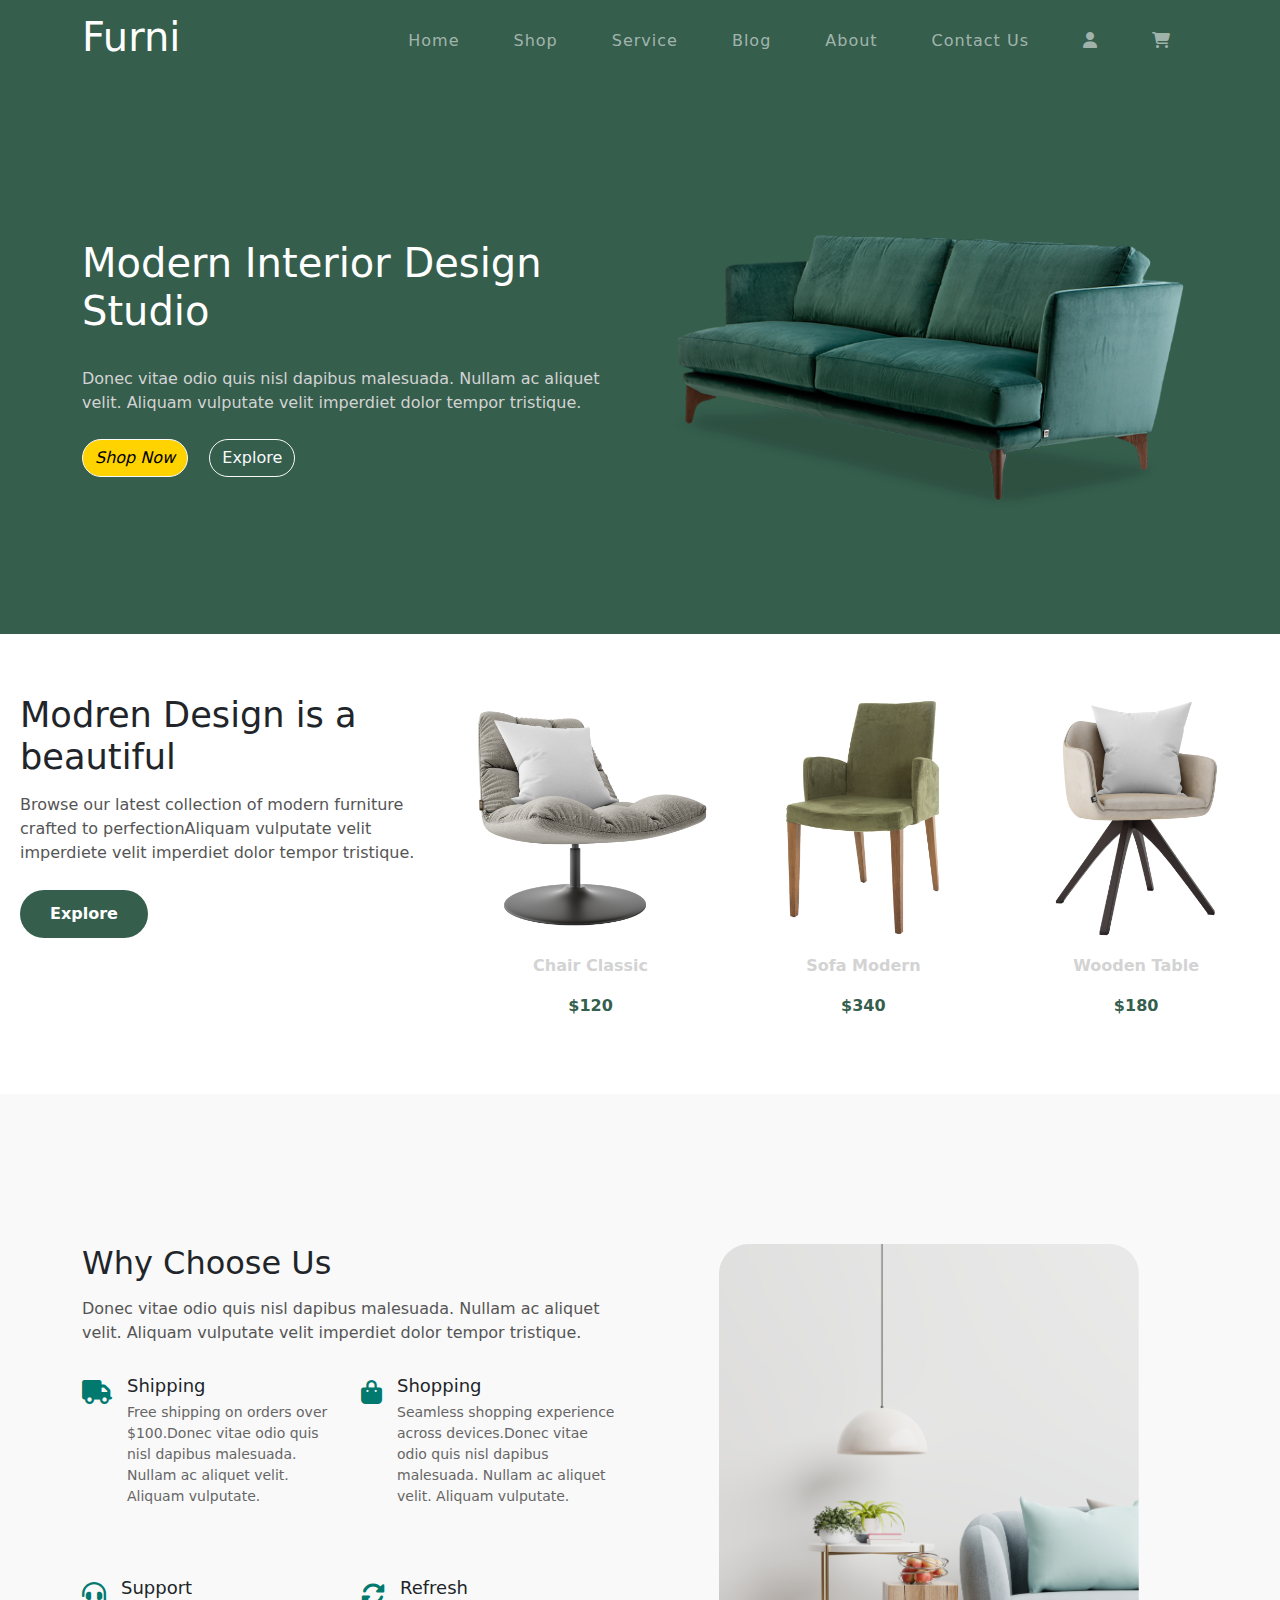
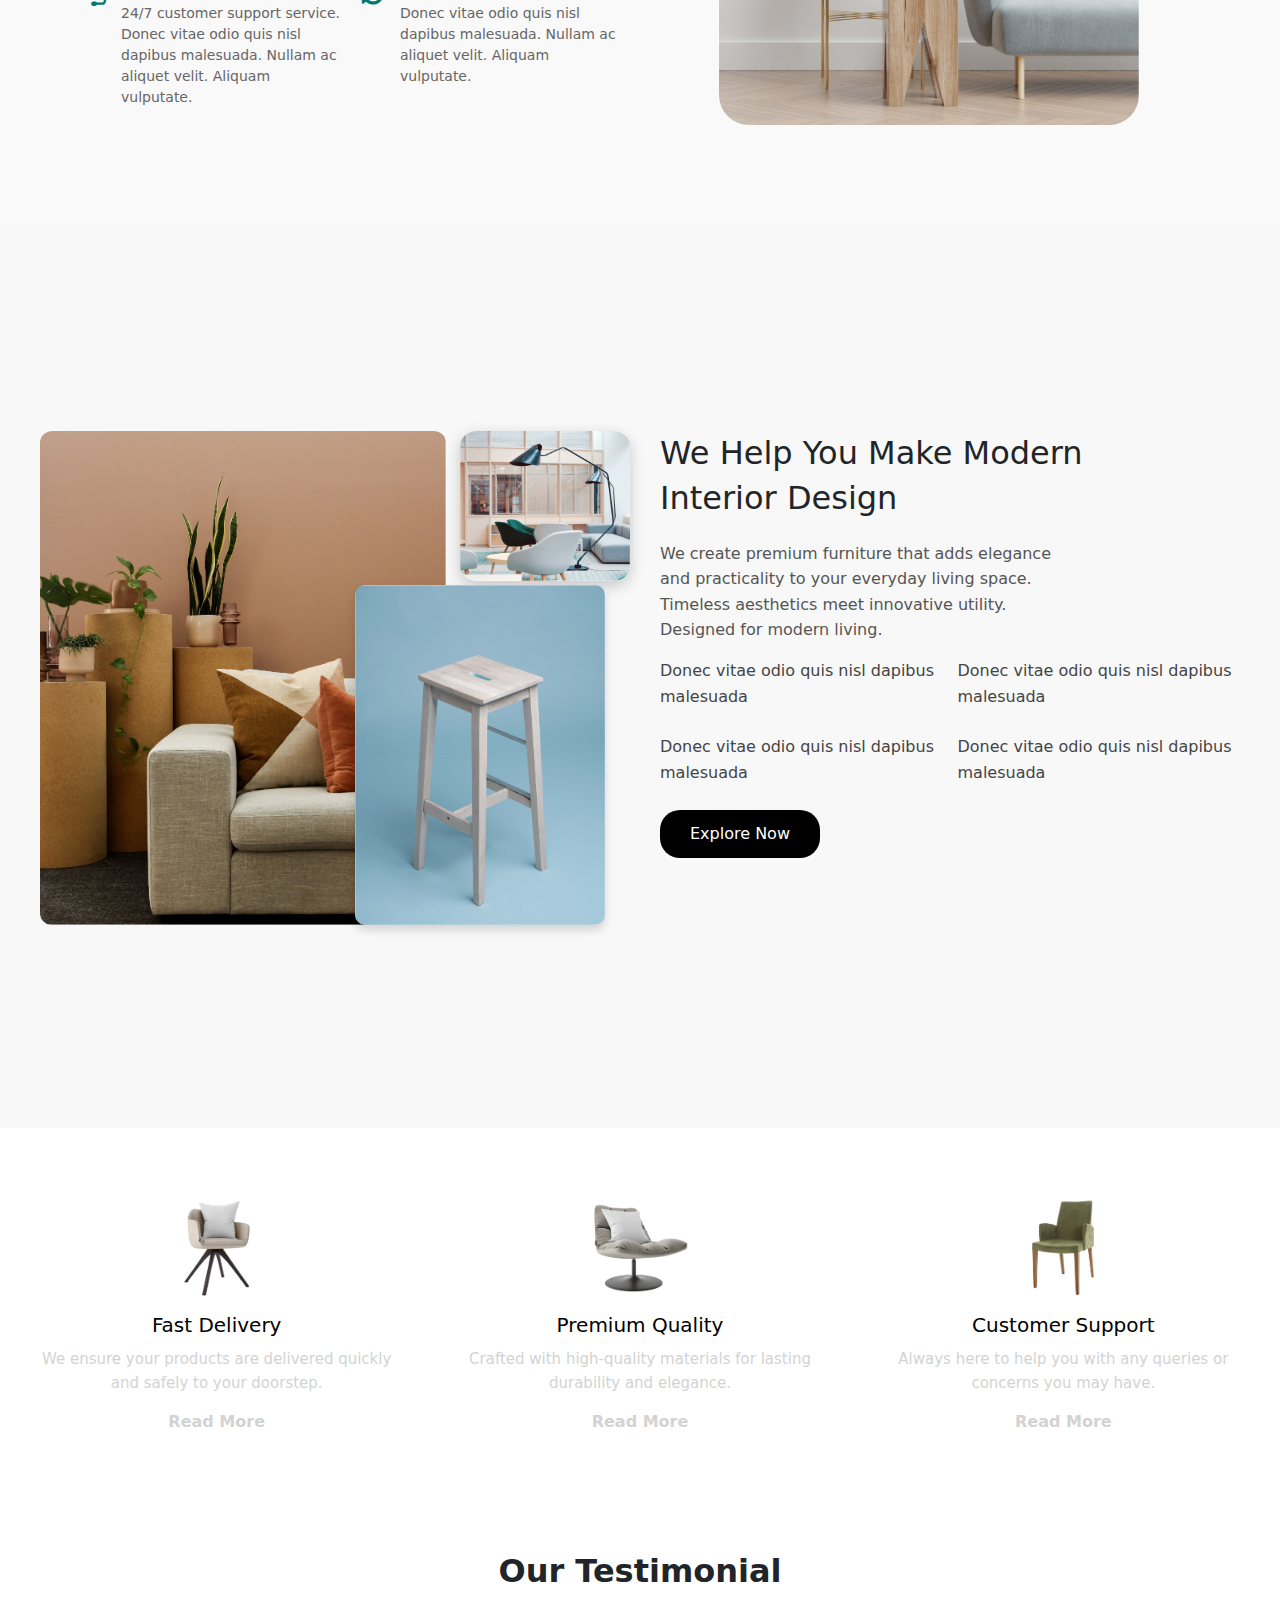
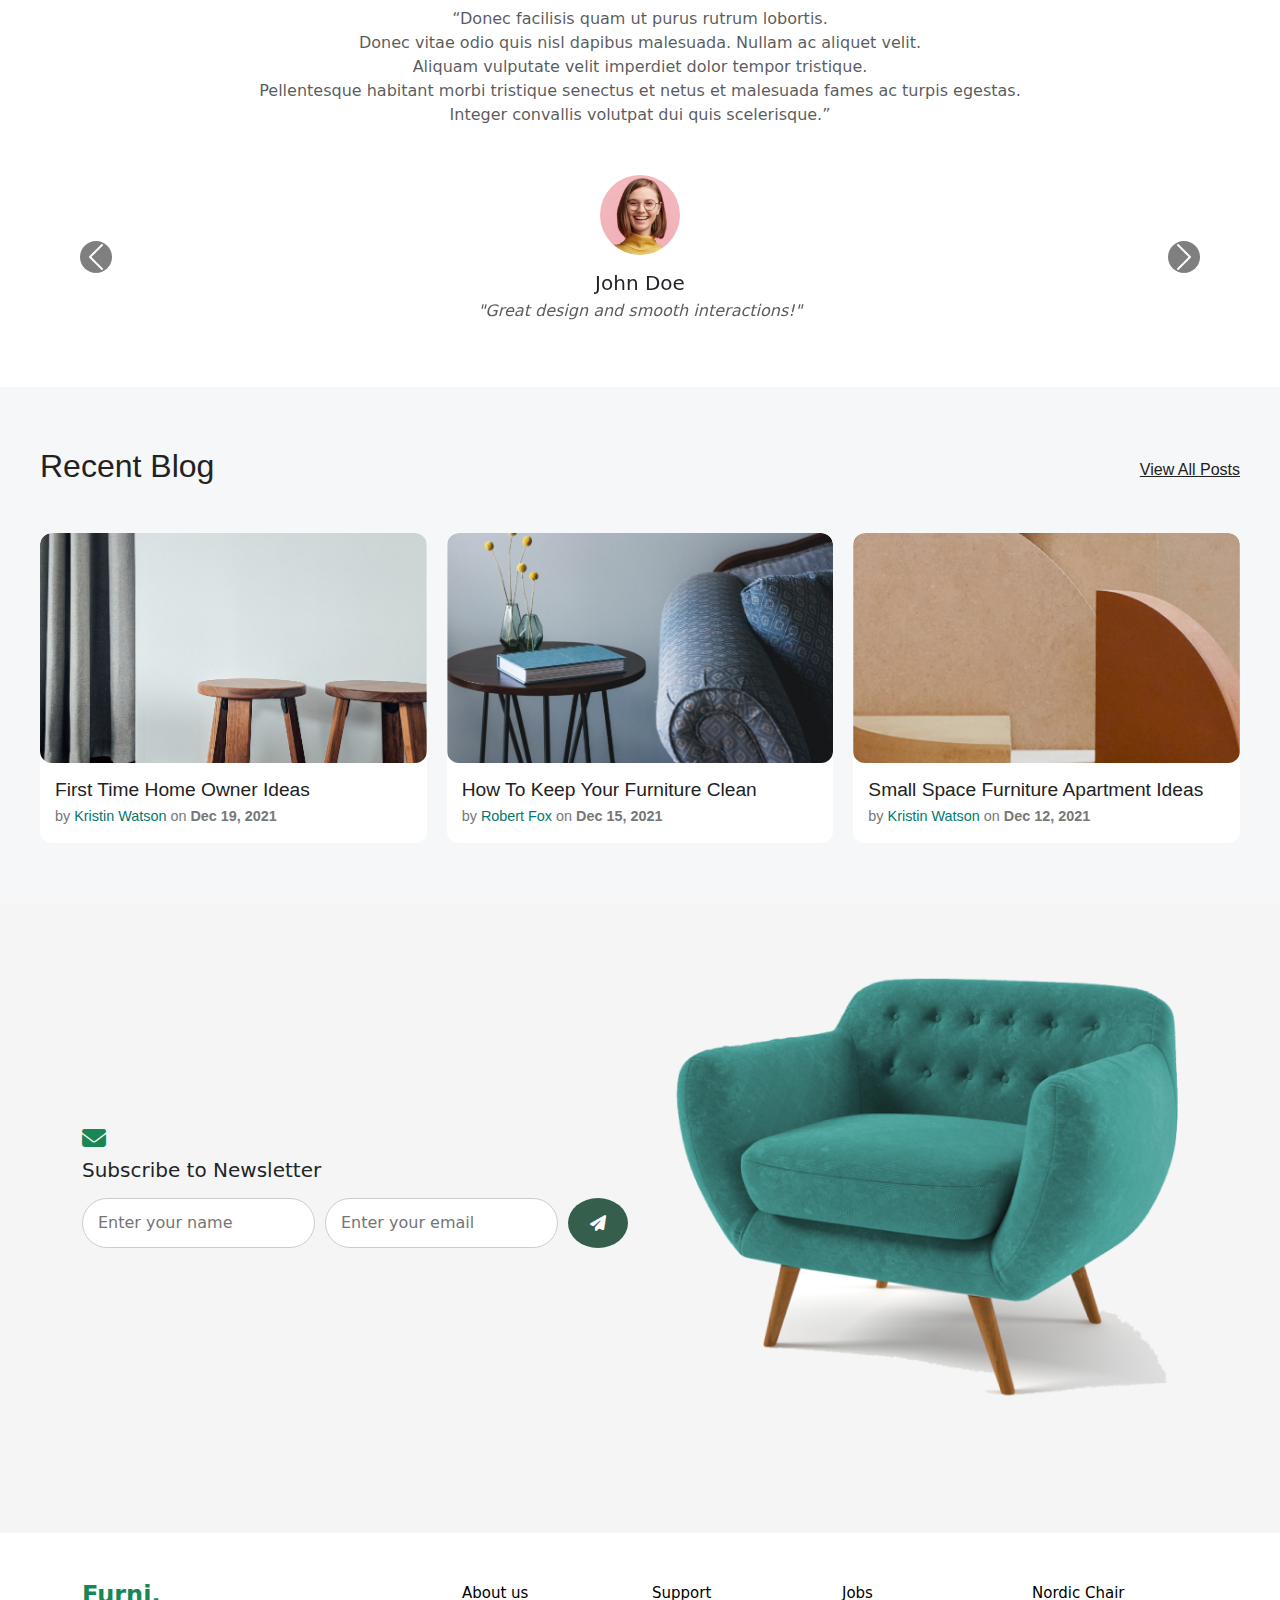
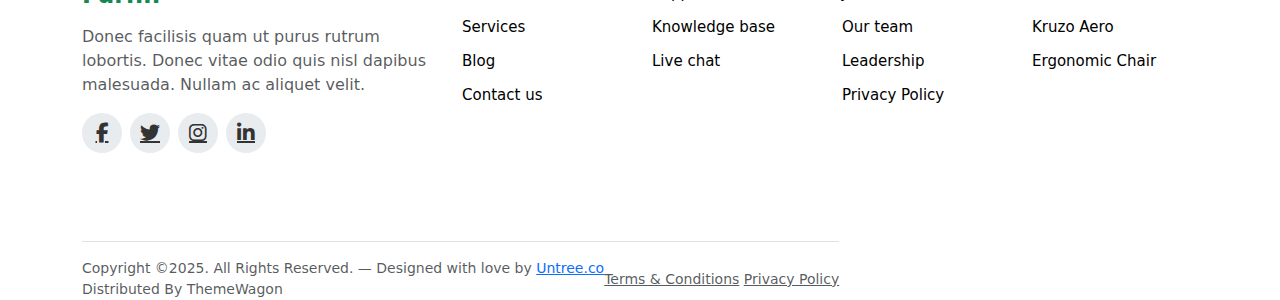
<file: pages/index.html>
<!DOCTYPE html>
<html lang="en">
<head>
  <meta charset="UTF-8" />
  <meta name="viewport" content="width=device-width, initial-scale=1.0" />
  <title>Home</title>

  <link rel="stylesheet" href="../styles/home.styles.css" />

  <link rel="stylesheet" href="https://cdnjs.cloudflare.com/ajax/libs/font-awesome/6.5.0/css/all.min.css" />

  <link href="https://cdn.jsdelivr.net/npm/bootstrap@5.3.0/dist/css/bootstrap.min.css" rel="stylesheet" />
</head>
<body>

  <!-- Navbar -->
   <div>
  <nav class="navbar navbar-expand-lg navbar-dark back">
    <div class="container">
      <a class="navbar-brand" href="#"><h1>Furni</h1></a>
   <button class="navbar-toggler ms-auto" type="button" data-bs-toggle="collapse" data-bs-target="#navbarContent">
      <span class="navbar-toggler-icon bbe"></span>
      </button>

      <div class="collapse navbar-collapse" id="navbarContent">
        <ul class="navbar-nav ms-auto">
          <li class="nav-item"><a class="nav-link" href="/">Home</a></li>
          <li class="nav-item"><a class="nav-link" href="/shop">Shop</a></li>
          <li class="nav-item"><a class="nav-link" href="/service">Service</a></li>
          <li class="nav-item"><a class="nav-link" href="/blog">Blog</a></li>
          <li class="nav-item"><a class="nav-link" href="/about">About</a></li>
          <li class="nav-item"><a class="nav-link" href="/contactus">Contact Us</a></li>
          <li class="nav-item"><a class="nav-link" href="#"><i class="fas fa-user"></i></a></li>
          <li class="nav-item"><a class="nav-link" href="/cart"><i class="fas fa-shopping-cart"></i></a></li>
        </ul>
      </div>
    </div>
  </nav>
  <section class="hero-section d-flex align-items-center">
    <div class="container">
      <div class="row align-items-center">
        <div class="col-md-6 text-white text-center text-md-start">
          <h1>Modern Interior Design Studio</h1><br>
          <p> Donec vitae odio quis nisl dapibus malesuada. Nullam ac aliquet velit. Aliquam vulputate velit imperdiet dolor tempor tristique.
          </p>
          <div class="mt-4">
            <a href="#" class="btn btn-outline-light me-3 custom-btn">Shop Now</a>
            <a href="#" class="btn btn-outline-light custom-btn">Explore</a>
          </div>
        </div>
<div class="col-md-6 text-center mt-6 mt-md-6">
          <img src="../assets/images/couch (1).png" alt="Furniture"class="img-fluid hero-img">
        </div>
      </div>
    </div>
  </section>

<!--shop-->
<section class="section-layout">
  <div class="section-text-content">
    <h2 class="section-heading">Modren Design is a beautiful</h2>
    <p class="section-paragraph">Browse our latest collection of modern furniture crafted to perfectionAliquam vulputate velit imperdiete velit imperdiet dolor tempor tristique.</p>

    <button class="section-button">Explore</button>
  </div>
  <div class="section-product-list">
    <div class="section-product-item">
      <img src="../assets/images/product-2.png" alt="Product 1">
      <p class="product-name">Chair Classic</p>
      <p class="product-price">$120</p>
    </div>
    <div class="section-product-item">
      <img src="../assets/images/product-3.png" alt="Product 2">
      <p class="product-name">Sofa Modern</p>
      <p class="product-price">$340</p>
    </div>
    <div class="section-product-item">
      <img src="../assets/images/product-1.png" alt="Product 3">
      <p class="product-name">Wooden Table</p>
      <p class="product-price">$180</p>
    </div>
  </div>
</section>

<!--service-->
<section class="info-section">
  <div class="container">
    <div class="left-content">
      <h2>Why Choose Us</h2>
      <p>Donec vitae odio quis nisl dapibus malesuada. Nullam ac aliquet velit. Aliquam vulputate velit imperdiet dolor tempor tristique.</p>

      <div class="feature-pair">
        <div class="feature">
          <i class="fa fa-truck"></i>
          <div>
            <h4>Shipping</h4>
            <p>Free shipping on orders over $100.Donec vitae odio quis nisl dapibus malesuada. Nullam ac aliquet velit. Aliquam vulputate.</p>
          </div>
        </div>

        <div class="feature">
          <i class="fa fa-shopping-bag"></i>
          <div>
            <h4>Shopping</h4>
            <p>Seamless shopping experience across devices.Donec vitae odio quis nisl dapibus malesuada. Nullam ac aliquet velit. Aliquam vulputate.</p>
          </div>
        </div>
      </div>

      <div class="feature-pair">
        <div class="feature">
          <i class="fa fa-headset"></i>
          <div>
            <h4>Support</h4>
            <p>24/7 customer support service.
            Donec vitae odio quis nisl dapibus malesuada. Nullam ac aliquet velit. Aliquam vulputate.</p>
          </div>
        </div>

        <div class="feature">
          <i class="fa fa-sync-alt"></i>
          <div>
            <h4>Refresh</h4>
            <p>Donec vitae odio quis nisl dapibus malesuada. Nullam ac aliquet velit. Aliquam vulputate.</p>
          </div>
        </div>
      </div>
    </div>

    <div class="right-content">
      <div class="image-wrapper">
        <img src="../assets/images/why-choose-us-img.jpg" alt="Main Image" class="main-img" />
      </div>
    </div>
    </div>
    </section>
<!--BOLG-->
<section class="hero-custom">
  <div class="hero-container">
    
    <!-- Left Side -->
    <div class="hero-left">
      <div class="image-box">
        <img src="../assets/images/img-grid-1.jpg" class="main1-img" alt="Main Image">
        <img src="../assets/images/img-grid-2.jpg" class="top-img" alt="Top Small Image">
        <img src="../assets/images/img-grid-3.jpg" class="overlap-img" alt="Bottom Overlapping Image">
      </div>
    </div>

    <!-- Right Side -->
    <div class="hero-right">
      <h2>We Help You Make Modern <br>Interior Design
      </h2>
      <p>
        We create premium furniture that adds elegance <br>
        and practicality to your everyday living space. <br>
        Timeless aesthetics meet innovative utility. <br>
        Designed for modern living.
      </p>

      <div class="double-line">
        <p>Donec vitae odio quis nisl dapibus malesuada</p>
        <p>Donec vitae odio quis nisl dapibus malesuada</p>
      </div>

      <div class="double-line">
        <p>Donec vitae odio quis nisl dapibus malesuada</p>
        <p>Donec vitae odio quis nisl dapibus malesuada</p>
      </div>

      <button class="btu">Explore Now</button>
    </div>

  </div>
</section>
<!--about-->

<section class="features-section">
  <div class="feature-box">
    <img src="../assets/images/product-1.png" alt="Feature 1">
    <h5>Fast Delivery</h5>
    <p>We ensure your products are delivered quickly and safely to your doorstep.</p>
    <a href="#" class="read-more">Read More</a>
  </div>

  <div class="feature-box">
    <img src="../assets/images/product-2.png" alt="Feature 2">
    <h5>Premium Quality</h5>
    <p>Crafted with high-quality materials for lasting durability and elegance.</p>
    <a href="#" class="read-more">Read More</a>
  </div>

  <div class="feature-box">
    <img src="../assets/images/product-3.png" alt="Feature 3">
    <h5>Customer Support</h5>
    <p>Always here to help you with any queries or concerns you may have.</p>
    <a href="#" class="read-more">Read More</a>
  </div>
</section>



<!--testi-->
<section class="testimonial-section py-5">
  <div class="container1">
    <h2 class="fw-bold mb-3">Our Testimonial</h2>
    <p class="text-muted mb-5 ">
“Donec facilisis quam ut purus rutrum lobortis.<br> Donec vitae odio quis nisl dapibus malesuada. Nullam ac aliquet velit. <br>Aliquam vulputate velit imperdiet dolor tempor tristique. <br>Pellentesque habitant morbi tristique senectus et netus et malesuada fames ac turpis egestas.<br> Integer convallis volutpat dui quis scelerisque.”
</p>
    <div id="testimonialCarousel" class="carousel slide">
      <div class="carousel-inner">
        <div class="carousel-item active">
          <div class="testimonial-box mx-auto">
            <img src="../assets/images/person-1.png" class="testimonial-img" alt="Person 1">
            <h5 class="mt-3 mb-1">John Doe</h5>
            <p class="text-muted fst-italic">"Great design and smooth interactions!"</p>
          </div>
        </div>
        <div class="carousel-item">
          <div class="testimonial-box mx-auto">
            <img src="../assets/images/person-1.png" class="testimonial-img" alt="Person 2">
            <h5 class="mt-3 mb-1">Jane Smith</h5>
            <p class="text-muted fst-italic">"Fast delivery and excellent support!"</p>
          </div>
        </div>
      </div>
      <button class="carousel-control-prev" type="button" data-bs-target="#testimonialCarousel" data-bs-slide="prev">
        <span class="carousel-control-prev-icon "></span>
      </button>
      <button class="carousel-control-next" type="button" data-bs-target="#testimonialCarousel" data-bs-slide="next">
        <span class="carousel-control-next-icon"></span>
      </button>
    </div>
  </div>
</section>


<!--rect b-->

<section class="blog-section">
  <div class="container2">
    <div class="section-header">
      <h2 class="blog-title">Recent Blog</h2>
      <a href="#" class="view-all">View All Posts</a>
    </div>

    <div class="blog-grid">
      <div class="blog-card">
        <img src="../assets/images/post-1.jpg" alt="Blog 1">
        <h3>First Time Home Owner Ideas</h3>
        <p class="meta">by <span>Kristin Watson</span> on <strong>Dec 19, 2021</strong></p>
      </div>

      <div class="blog-card">
        <img src="../assets/images/post-2.jpg" alt="Blog 2">
        <h3>How To Keep Your Furniture Clean</h3>
        <p class="meta">by <span>Robert Fox</span> on <strong>Dec 15, 2021</strong></p>
      </div>

      <div class="blog-card">
        <img src="../assets/images/post-3.jpg" alt="Blog 3">
        <h3>Small Space Furniture Apartment Ideas</h3>
        <p class="meta">by <span>Kristin Watson</span> on <strong>Dec 12, 2021</strong></p>
      </div>
    </div>
  </div>
</section>

<!-- Newsletter Section 
<section class="newsletter-section py-5">
  <div class="container">
    <div class="row align-items-center">
      <div class="col-lg-6 mb-4 mb-lg-0">
        <div class="mb-3 d-flex align-items-center">
          <i class="fas fa-envelope me-2 fs-4 text-success"></i>
          <h5 class="mb-0">Subscribe to Newsletter</h5>
        </div>
        <form class="form-custom">
          <input type="text" class="form-control rounded-pill" placeholder="Enter your name">
          <input type="email" class="form-control rounded-pill" placeholder="Enter your email">
          <button class="btn btn-dark rounded-circle">
            <i class="fas fa-paper-plane text-white"></i>
          </button>
        </form>
      </div>
      <div class="col-lg-6  text-lg-end image1">
        <img src="../assets/images/sofa.png" alt="Chair Image" class="img22-fluid22" />
      </div>
    </div>
  </div>
</section>-->
<section class="newsletter-section py-5">
  <div class="container">
    <div class="row align-items-center">
      
      <div class="col-lg-6 mb-4 mb-lg-0">
        <div class="mb-3 text-center text-lg-start">
          <i class="fas fa-envelope fs-4 text-success mb-2 d-block"></i>
          <h5 class="mb-0">Subscribe to Newsletter</h5>
        </div>
        <form class="form-custom">
          <div class="input-wrap">
            <input type="text" placeholder="Enter your name" required />
            <input type="email" placeholder="Enter your email" required />
            <button type="submit">
              <i class="fas fa-paper-plane text-white"></i>
            </button>
          </div>
        </form>
      </div>
      <div class="col-lg-6 text-center">
        <img src="../assets/images/sofa.png" class="img-fluid" alt="Newsletter Sofa" />
      </div>
    </div>
  </div>
</section>
<!-- Footer Section -->
<footer class="footer-section pt-5">
  <div class="container">
    <div class="row">
      <div class="col-md-4 mb-4">
        <h4 class="text-success fw-bold mb-3">Furni.</h4>
        <p class="text-muted">
          Donec facilisis quam ut purus rutrum lobortis. Donec vitae odio
          quis nisl dapibus malesuada. Nullam ac aliquet velit.
        </p>
        <div class="d-flex gap-2 mt-3">
          <a href="#" class="social-icon"><i class="fab fa-facebook-f"></i></a>
          <a href="#" class="social-icon"><i class="fab fa-twitter"></i></a>
          <a href="#" class="social-icon"><i class="fab fa-instagram"></i></a>
          <a href="#" class="social-icon"><i class="fab fa-linkedin-in"></i></a>
        </div>
      </div>

      <div class="col-md-8">
        <div class="row">
          <div class="col-6 col-md-3 mb-3">
            <ul class="list-unstyled">
              <li><a href="#">About us</a></li>
              <li><a href="#">Services</a></li>
              <li><a href="#">Blog</a></li>
              <li><a href="#">Contact us</a></li>
            </ul>
          </div>
          <div class="col-6 col-md-3 mb-3">
            <ul class="list-unstyled">
              <li><a href="#">Support</a></li>
              <li><a href="#">Knowledge base</a></li>
              <li><a href="#">Live chat</a></li>
            </ul>
          </div>
          <div class="col-6 col-md-3 mb-3">
            <ul class="list-unstyled">
              <li><a href="#">Jobs</a></li>
              <li><a href="#">Our team</a></li>
              <li><a href="#">Leadership</a></li>
              <li><a href="#">Privacy Policy</a></li>
            </ul>
          </div>
          <div class="col-6 col-md-3 mb-3">
            <ul class="list-unstyled">
              <li><a href="#">Nordic Chair</a></li>
              <li><a href="#">Kruzo Aero</a></li>
              <li><a href="#">Ergonomic Chair</a></li>
            </ul>
          </div>
        </div>
      </div>
    </div>

    <div class="d-flex flex-column flex-md-row justify-content-between align-items-center border-top pt-3 mt-4">
      <p class="mb-2 mb-md-0 text-muted small">
        Copyright ©2025. All Rights Reserved. — Designed with love by <a href="#">Untree.co</a><br />
        Distributed By ThemeWagon
      </p>
      <div class="small">
        <a href="#" class="text-muted">Terms & Conditions</a>
        <a href="#" class="text-muted">Privacy Policy</a>
      </div>
    </div>
  </div>
</footer>
</div>

  <script src="https://cdn.jsdelivr.net/npm/bootstrap@5.3.0/dist/js/bootstrap.bundle.min.js"></script>
</body>
</html>
</file>
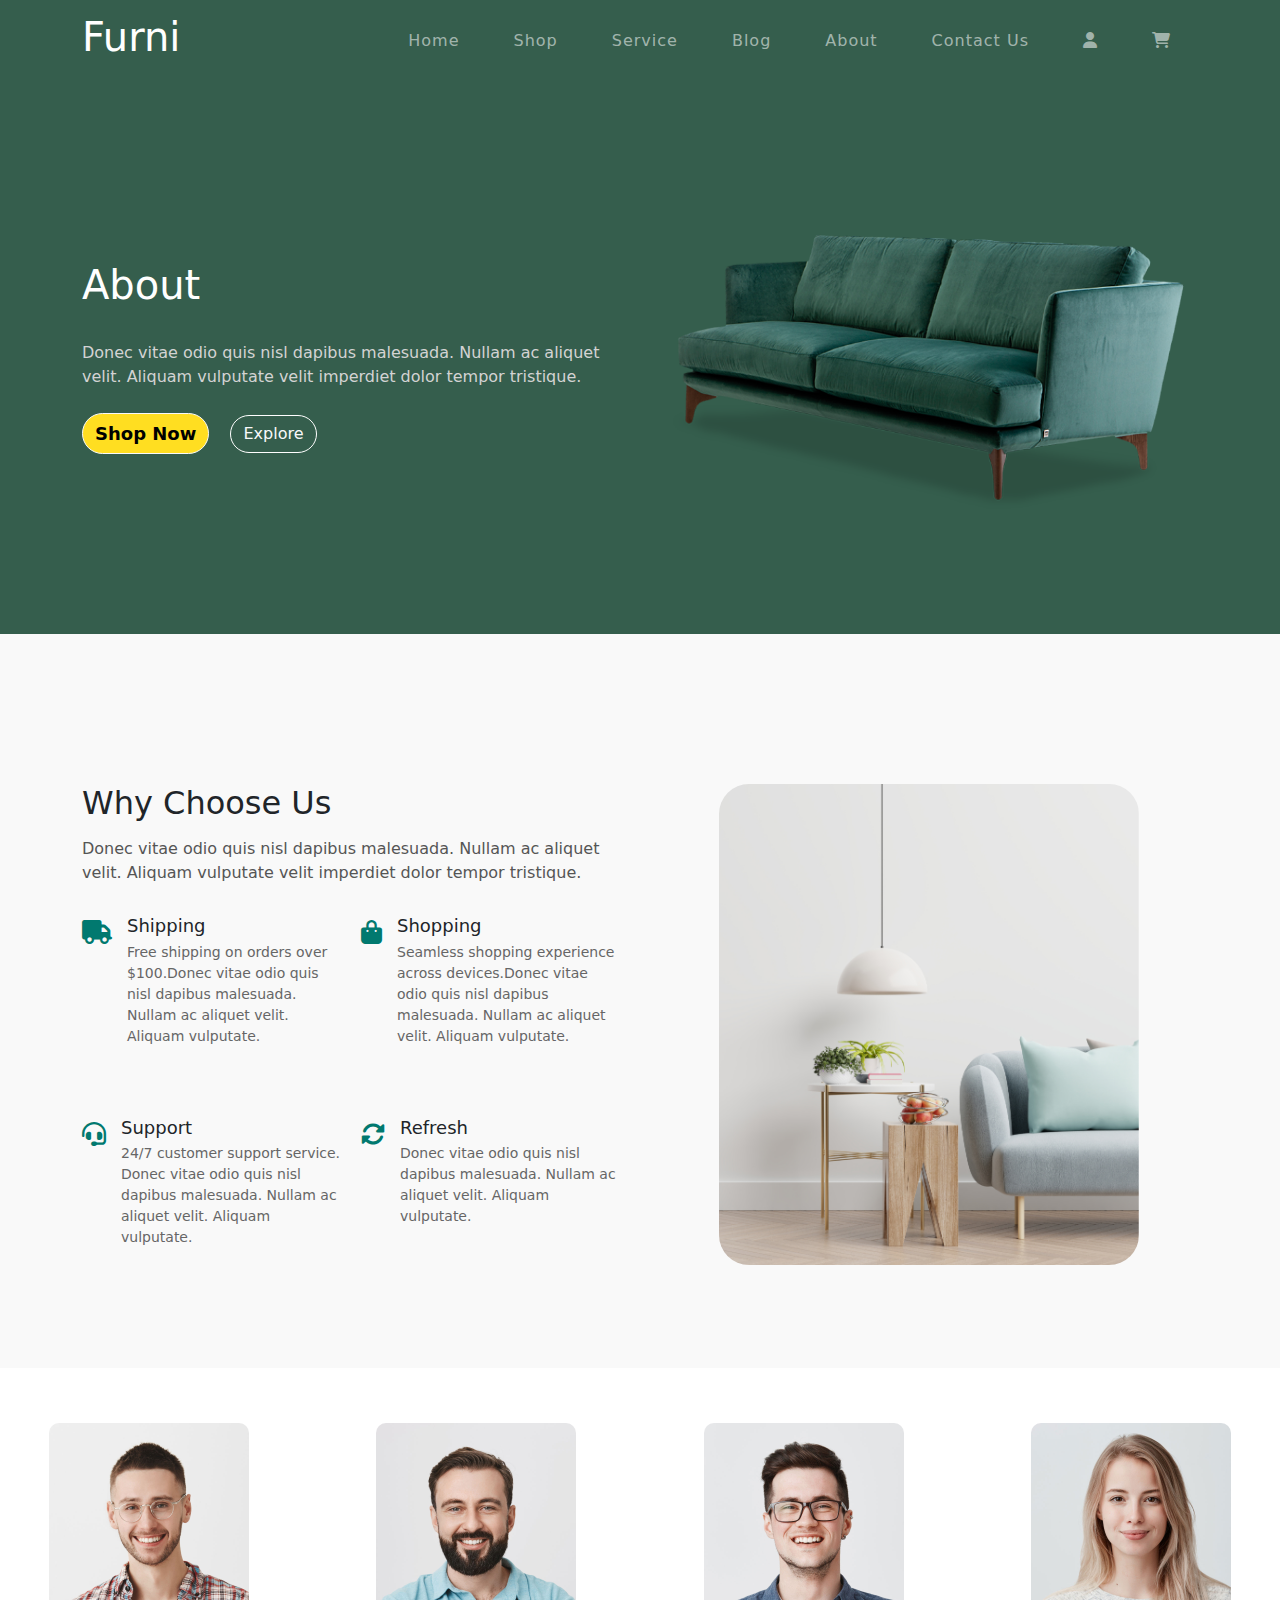
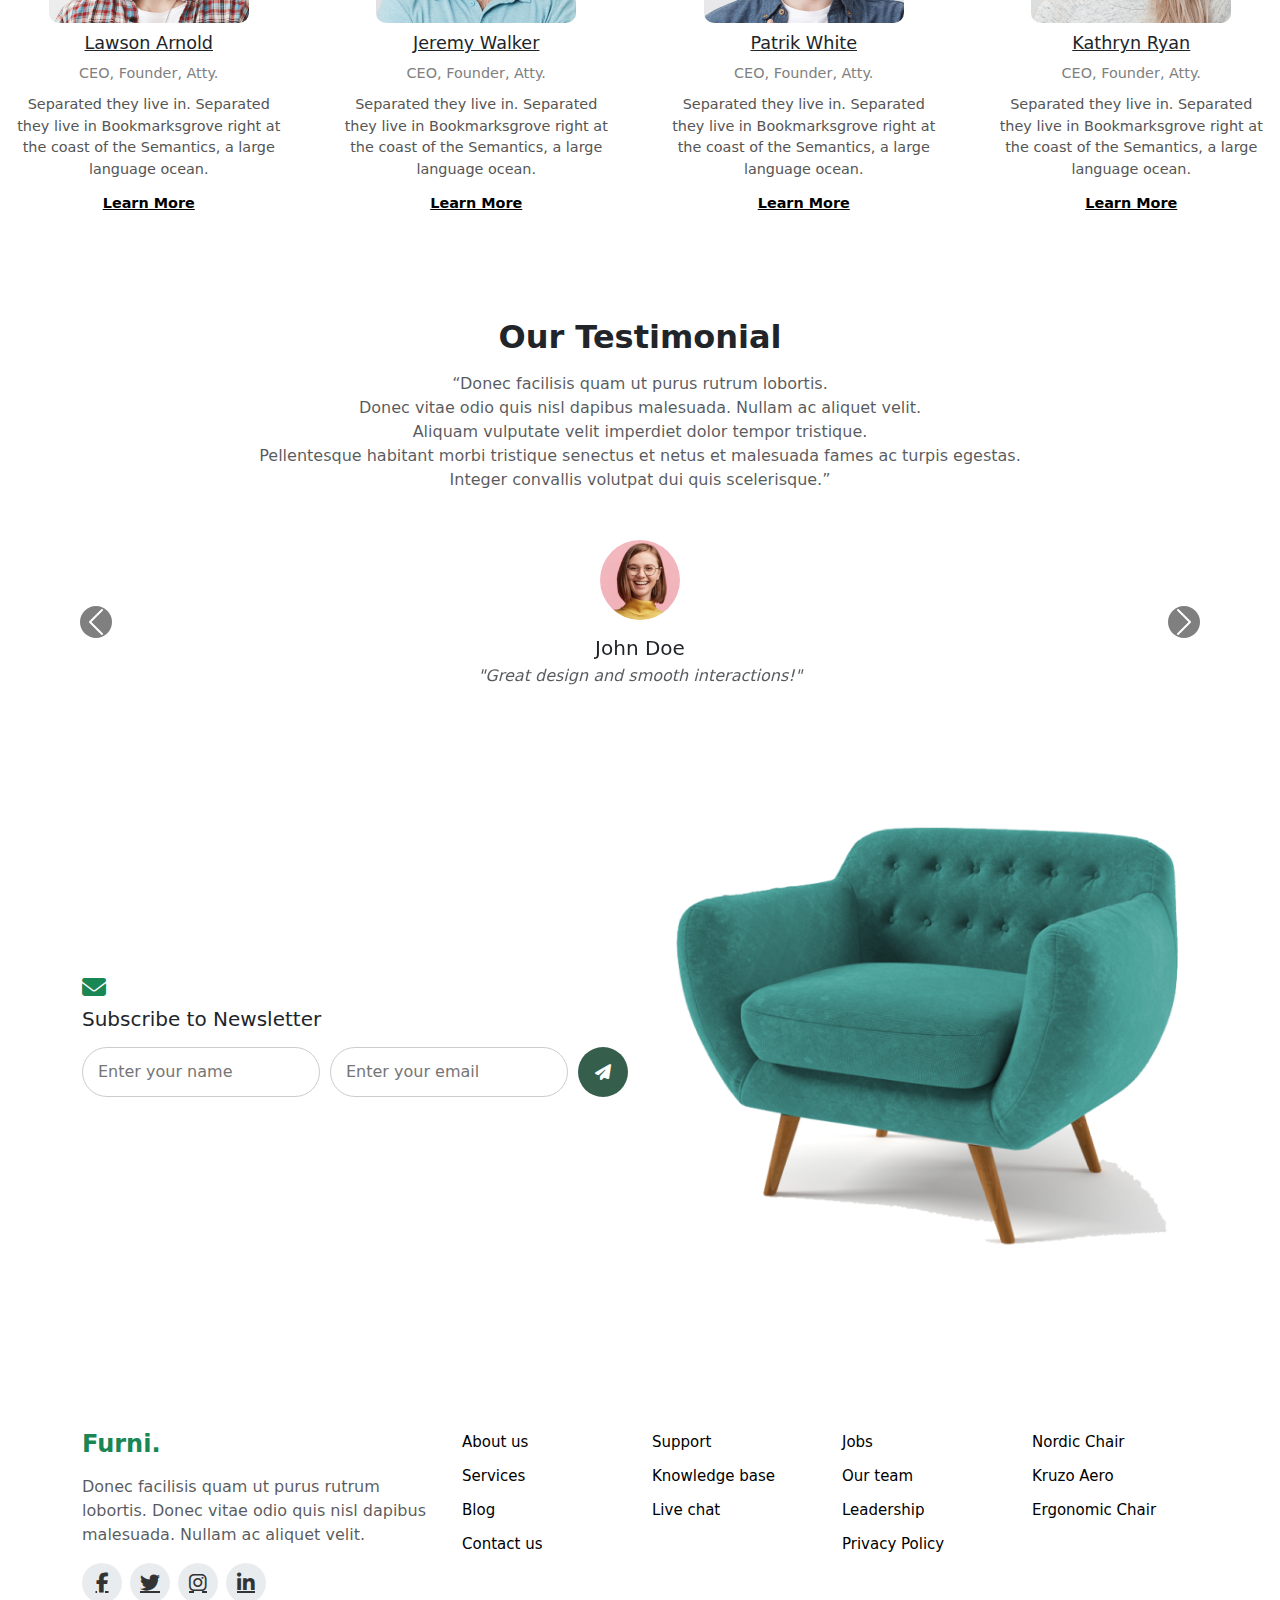
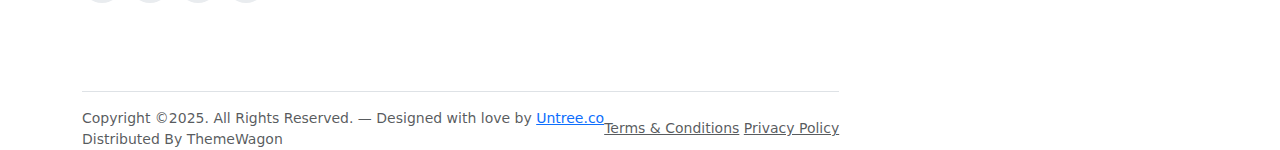
<file: pages/about.html>
<!DOCTYPE html>
<html lang="en">
<head>
    <meta charset="UTF-8">
    <meta name="viewport" content="width=device-width, initial-scale=1.0">
    <!-- CSS Files -->
  <link rel="stylesheet" href="../styles/about.style.css" />

  <!-- Font Awesome -->
  <link rel="stylesheet" href="https://cdnjs.cloudflare.com/ajax/libs/font-awesome/6.5.0/css/all.min.css" />

  <!-- Bootstrap -->
  <link href="https://cdn.jsdelivr.net/npm/bootstrap@5.3.0/dist/css/bootstrap.min.css" rel="stylesheet" />
  <title>about</title>
</head>
<body>
     <!-- Navbar -->
   <div>
  <nav class="navbar navbar-expand-lg navbar-dark back">
    <div class="container">
      <a class="navbar-brand" href="#"><h1>Furni</h1></a>
      <button class="navbar-toggler" type="button" data-bs-toggle="collapse" data-bs-target="#navbarContent">
        <span class="navbar-toggler-icon"></span>
      </button>

      <div class="collapse navbar-collapse" id="navbarContent">
        <ul class="navbar-nav ms-auto">
          <li class="nav-item"><a class="nav-link" href="/">Home</a></li>
          <li class="nav-item"><a class="nav-link" href="/shop">Shop</a></li>
          <li class="nav-item"><a class="nav-link" href="/service">Service</a></li>
          <li class="nav-item"><a class="nav-link" href="/blog">Blog</a></li>
          <li class="nav-item"><a class="nav-link" href="/about">About</a></li>
          <li class="nav-item"><a class="nav-link" href="/contactus">Contact Us</a></li>
          <li class="nav-item"><a class="nav-link" href="#"><i class="fas fa-user"></i></a></li>
          <li class="nav-item"><a class="nav-link" href="/cart"><i class="fas fa-shopping-cart"></i></a></li>
        </ul>
      </div>
    </div>
  </nav>

  <!-- Hero Section -->
  <section class="hero-section d-flex align-items-center">
    <div class="container">
      <div class="row align-items-center">
        <!-- Text Left -->
        <div class="col-md-6 text-white text-center text-md-start">
          <h1>About</h1><br>
          <p> Donec vitae odio quis nisl dapibus malesuada. Nullam ac aliquet velit. Aliquam vulputate velit imperdiet dolor tempor tristique.
          </p>
          <div class="mt-4">
            <a href="#" class="btn btn-outline-light me-3 custom-btn">Shop Now</a>
            <a href="#" class="btn btn-outline-light custom-btn">Explore</a>
          </div>
        </div>
        <!-- Image Right -->
<div class="col-md-6 text-center mt-6 mt-md-6">
          <img src="../assets/images/couch (1).png" alt="Furniture"class="img-fluid hero-img">
        </div>
      </div>
    </div>
  </section>
  
<!--service-->
<section class="info-section">
  <div class="container">
    <div class="left-content">
      <h2>Why Choose Us</h2>
      <p>Donec vitae odio quis nisl dapibus malesuada. Nullam ac aliquet velit. Aliquam vulputate velit imperdiet dolor tempor tristique.</p>

      <div class="feature-pair">
        <div class="feature">
          <i class="fa fa-truck"></i>
          <div>
            <h4>Shipping</h4>
            <p>Free shipping on orders over $100.Donec vitae odio quis nisl dapibus malesuada. Nullam ac aliquet velit. Aliquam vulputate.</p>
          </div>
        </div>

        <div class="feature">
          <i class="fa fa-shopping-bag"></i>
          <div>
            <h4>Shopping</h4>
            <p>Seamless shopping experience across devices.Donec vitae odio quis nisl dapibus malesuada. Nullam ac aliquet velit. Aliquam vulputate.</p>
          </div>
        </div>
      </div>

      <div class="feature-pair">
        <div class="feature">
          <i class="fa fa-headset"></i>
          <div>
            <h4>Support</h4>
            <p>24/7 customer support service.
            Donec vitae odio quis nisl dapibus malesuada. Nullam ac aliquet velit. Aliquam vulputate.</p>
          </div>
        </div>

        <div class="feature">
          <i class="fa fa-sync-alt"></i>
          <div>
            <h4>Refresh</h4>
            <p>Donec vitae odio quis nisl dapibus malesuada. Nullam ac aliquet velit. Aliquam vulputate.</p>
          </div>
        </div>
      </div>
    </div>

    <div class="right-content">
      <div class="image-wrapper">
        <img src="../assets/images/why-choose-us-img.jpg" alt="Main Image" class="main-img" />
      </div>
    </div>
  </div>
</section>

<section class="team-section">
  <div class="team-container">
    <div class="team-member">
      <img src="../assets/images/person_1.jpg" alt="Lawson Arnold">
      <h3>Lawson Arnold</h3>
      <p class="role">CEO, Founder, Atty.</p>
      <p class="desc">Separated they live in. Separated they live in Bookmarksgrove right at the coast of the Semantics, a large language ocean.</p>
      <a href="#">Learn More</a>
    </div>

    <div class="team-member">
      <img src="../assets/images/person_2.jpg" alt="Jeremy Walker">
      <h3>Jeremy Walker</h3>
      <p class="role">CEO, Founder, Atty.</p>
      <p class="desc">Separated they live in. Separated they live in Bookmarksgrove right at the coast of the Semantics, a large language ocean.</p>
      <a href="#">Learn More</a>
    </div>

    <div class="team-member">
      <img src="../assets/images/person_3.jpg" alt="Patrik White">
      <h3>Patrik White</h3>
      <p class="role">CEO, Founder, Atty.</p>
      <p class="desc">Separated they live in. Separated they live in Bookmarksgrove right at the coast of the Semantics, a large language ocean.</p>
      <a href="#">Learn More</a>
    </div>

    <div class="team-member">
      <img src="../assets/images/person_4.jpg" alt="Kathryn Ryan">
      <h3>Kathryn Ryan</h3>
      <p class="role">CEO, Founder, Atty.</p>
      <p class="desc">Separated they live in. Separated they live in Bookmarksgrove right at the coast of the Semantics, a large language ocean.</p>
      <a href="#">Learn More</a>
    </div>
  </div>
</section>



<!--testi-->
<section class="testimonial-section py-5">
  <div class="container1">
    <h2 class="fw-bold mb-3">Our Testimonial</h2>
    <p class="text-muted mb-5 ">
“Donec facilisis quam ut purus rutrum lobortis.<br> Donec vitae odio quis nisl dapibus malesuada. Nullam ac aliquet velit. <br>Aliquam vulputate velit imperdiet dolor tempor tristique. <br>Pellentesque habitant morbi tristique senectus et netus et malesuada fames ac turpis egestas.<br> Integer convallis volutpat dui quis scelerisque.”
</p>
    <div id="testimonialCarousel" class="carousel slide">
      <div class="carousel-inner">
        <div class="carousel-item active">
          <div class="testimonial-box mx-auto">
            <img src="../assets/images/person-1.png" class="testimonial-img" alt="Person 1">
            <h5 class="mt-3 mb-1">John Doe</h5>
            <p class="text-muted fst-italic">"Great design and smooth interactions!"</p>
          </div>
        </div>
        <div class="carousel-item">
          <div class="testimonial-box mx-auto">
            <img src="../assets/images/person-1.png" class="testimonial-img" alt="Person 2">
            <h5 class="mt-3 mb-1">Jane Smith</h5>
            <p class="text-muted fst-italic">"Fast delivery and excellent support!"</p>
          </div>
        </div>
      </div>
      <button class="carousel-control-prev" type="button" data-bs-target="#testimonialCarousel" data-bs-slide="prev">
        <span class="carousel-control-prev-icon "></span>
      </button>
      <button class="carousel-control-next" type="button" data-bs-target="#testimonialCarousel" data-bs-slide="next">
        <span class="carousel-control-next-icon"></span>
      </button>
    </div>
  </div>
</section>
<section class="newsletter-section py-5">
  <div class="container">
    <div class="row align-items-center">
      
      <!-- Left: Form -->
      <div class="col-lg-6 mb-4 mb-lg-0">
        <div class="mb-3 text-center text-lg-start">
          <i class="fas fa-envelope fs-4 text-success mb-2 d-block"></i>
          <h5 class="mb-0">Subscribe to Newsletter</h5>
        </div>
        <form class="form-custom">
          <div class="input-wrap">
            <input type="text" placeholder="Enter your name" required />
            <input type="email" placeholder="Enter your email" required />
            <button type="submit">
              <i class="fas fa-paper-plane text-white"></i>
            </button>
          </div>
        </form>
      </div>
      <div class="col-lg-6 text-center">
        <img src="../assets/images/sofa.png" class="img-fluid" alt="Newsletter Sofa" />
      </div>
    </div>
  </div>
</section>


<!-- Newsletter Section 
<section class="newsletter-section py-5">
  <div class="container">
    <div class="row align-items-center">
      <div class="col-lg-6 mb-4 mb-lg-0">
        <div class="mb-3 d-flex align-items-center">
          <i class="fas fa-envelope me-2 fs-4 text-success"></i>
          <h5 class="mb-0">Subscribe to Newsletter</h5>
        </div>
        <form class="form-custom">
          <input type="text" class="form-control rounded-pill" placeholder="Enter your name">
          <input type="email" class="form-control rounded-pill" placeholder="Enter your email">
          <button class="btn btn-dark rounded-circle">
            <i class="fas fa-paper-plane text-white"></i>
          </button>
        </form>
      </div>
      <div class="col-lg-6  text-lg-end image1">
        <img src="../assets/images/sofa.png" alt="Chair Image" class="img22-fluid22" />
      </div>
    </div>
  </div>
</section>-->



<!-- Footer Section -->
<footer class="footer-section pt-5">
  <div class="container">
    <div class="row">
      <div class="col-md-4 mb-4">
        <h4 class="text-success fw-bold mb-3">Furni.</h4>
        <p class="text-muted">
          Donec facilisis quam ut purus rutrum lobortis. Donec vitae odio
          quis nisl dapibus malesuada. Nullam ac aliquet velit.
        </p>
        <div class="d-flex gap-2 mt-3">
          <a href="#" class="social-icon"><i class="fab fa-facebook-f"></i></a>
          <a href="#" class="social-icon"><i class="fab fa-twitter"></i></a>
          <a href="#" class="social-icon"><i class="fab fa-instagram"></i></a>
          <a href="#" class="social-icon"><i class="fab fa-linkedin-in"></i></a>
        </div>
      </div>

      <div class="col-md-8">
        <div class="row">
          <div class="col-6 col-md-3 mb-3">
            <ul class="list-unstyled">
              <li><a href="#">About us</a></li>
              <li><a href="#">Services</a></li>
              <li><a href="#">Blog</a></li>
              <li><a href="#">Contact us</a></li>
            </ul>
          </div>
          <div class="col-6 col-md-3 mb-3">
            <ul class="list-unstyled">
              <li><a href="#">Support</a></li>
              <li><a href="#">Knowledge base</a></li>
              <li><a href="#">Live chat</a></li>
            </ul>
          </div>
          <div class="col-6 col-md-3 mb-3">
            <ul class="list-unstyled">
              <li><a href="#">Jobs</a></li>
              <li><a href="#">Our team</a></li>
              <li><a href="#">Leadership</a></li>
              <li><a href="#">Privacy Policy</a></li>
            </ul>
          </div>
          <div class="col-6 col-md-3 mb-3">
            <ul class="list-unstyled">
              <li><a href="#">Nordic Chair</a></li>
              <li><a href="#">Kruzo Aero</a></li>
              <li><a href="#">Ergonomic Chair</a></li>
            </ul>
          </div>
        </div>
      </div>
    </div>

    <div class="d-flex flex-column flex-md-row justify-content-between align-items-center border-top pt-3 mt-4">
      <p class="mb-2 mb-md-0 text-muted small">
        Copyright ©2025. All Rights Reserved. — Designed with love by <a href="#">Untree.co</a><br />
        Distributed By ThemeWagon
      </p>
      <div class="small">
        <a href="#" class="text-muted">Terms & Conditions</a>
        <a href="#" class="text-muted">Privacy Policy</a>
      </div>
    </div>
  </div>
</footer>
</div>


  <script src="https://cdn.jsdelivr.net/npm/bootstrap@5.3.0/dist/js/bootstrap.bundle.min.js"></script>
</body>
</html>
</file>
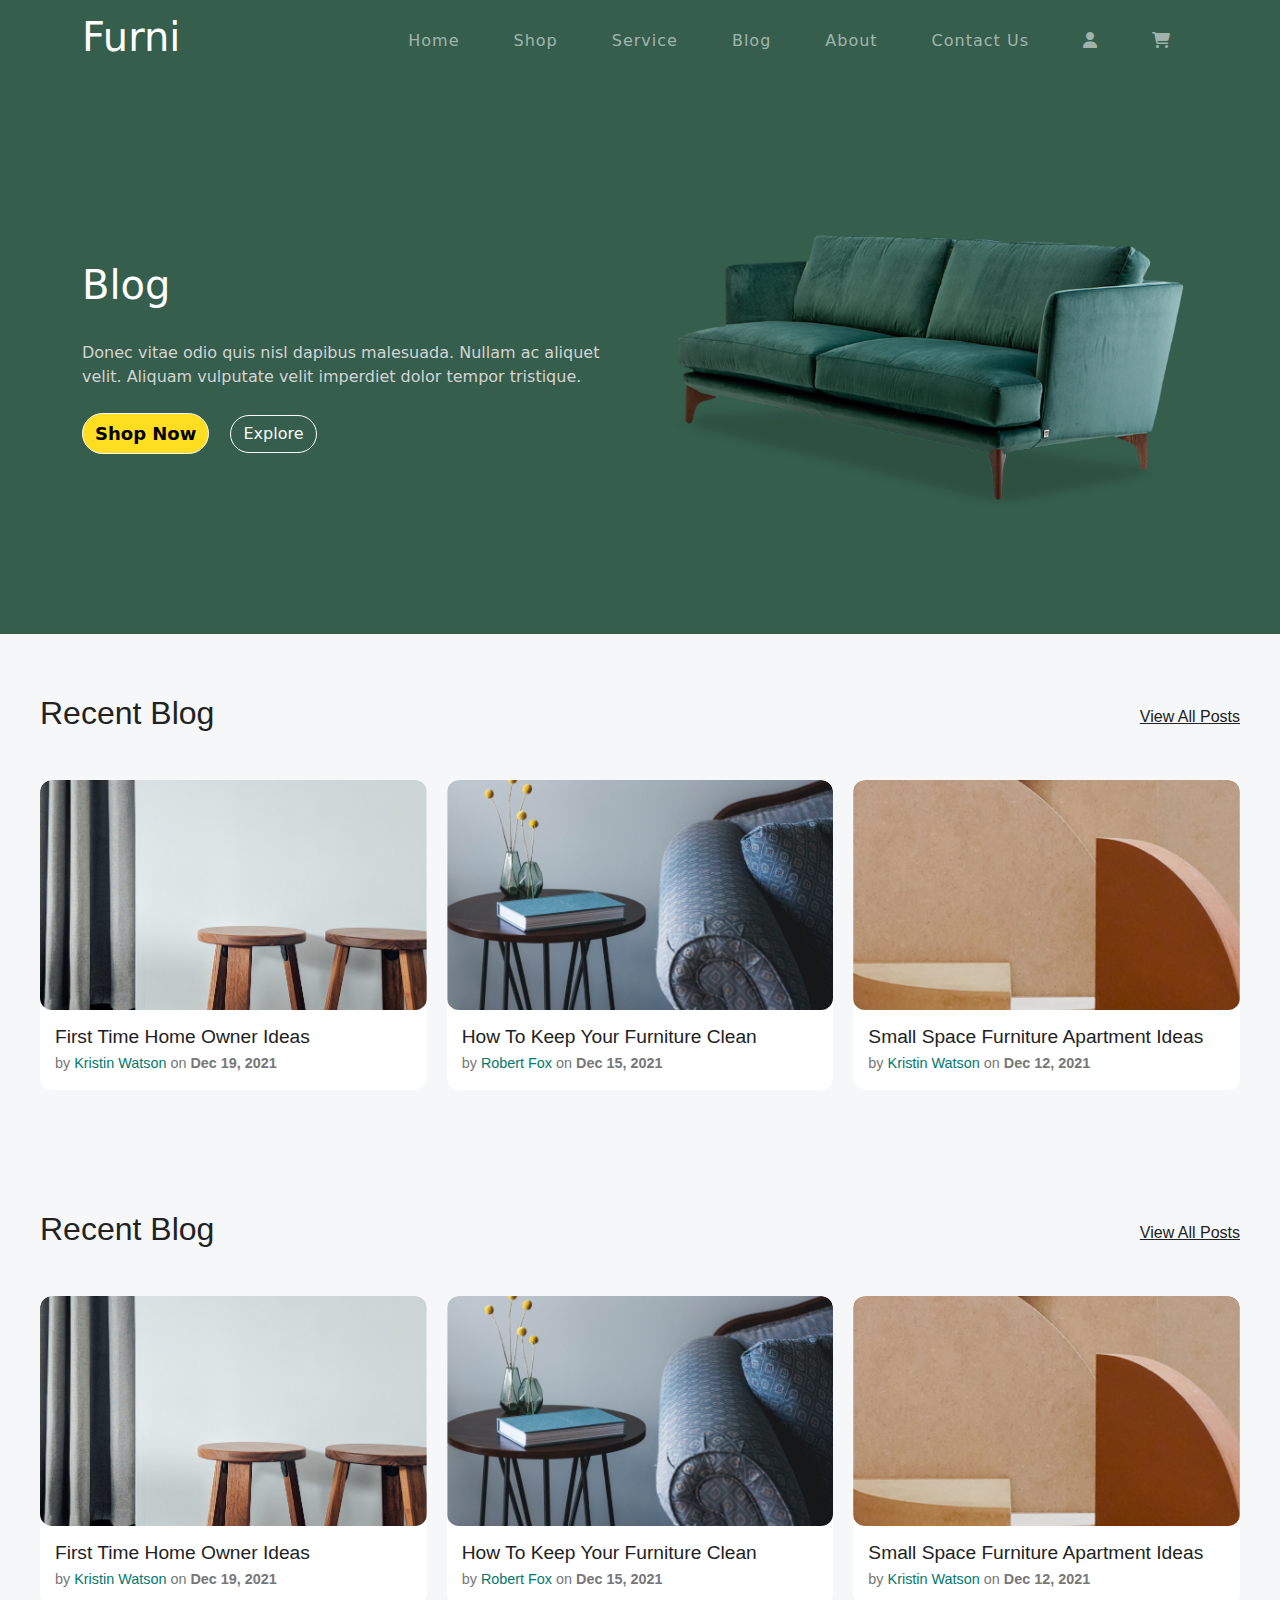
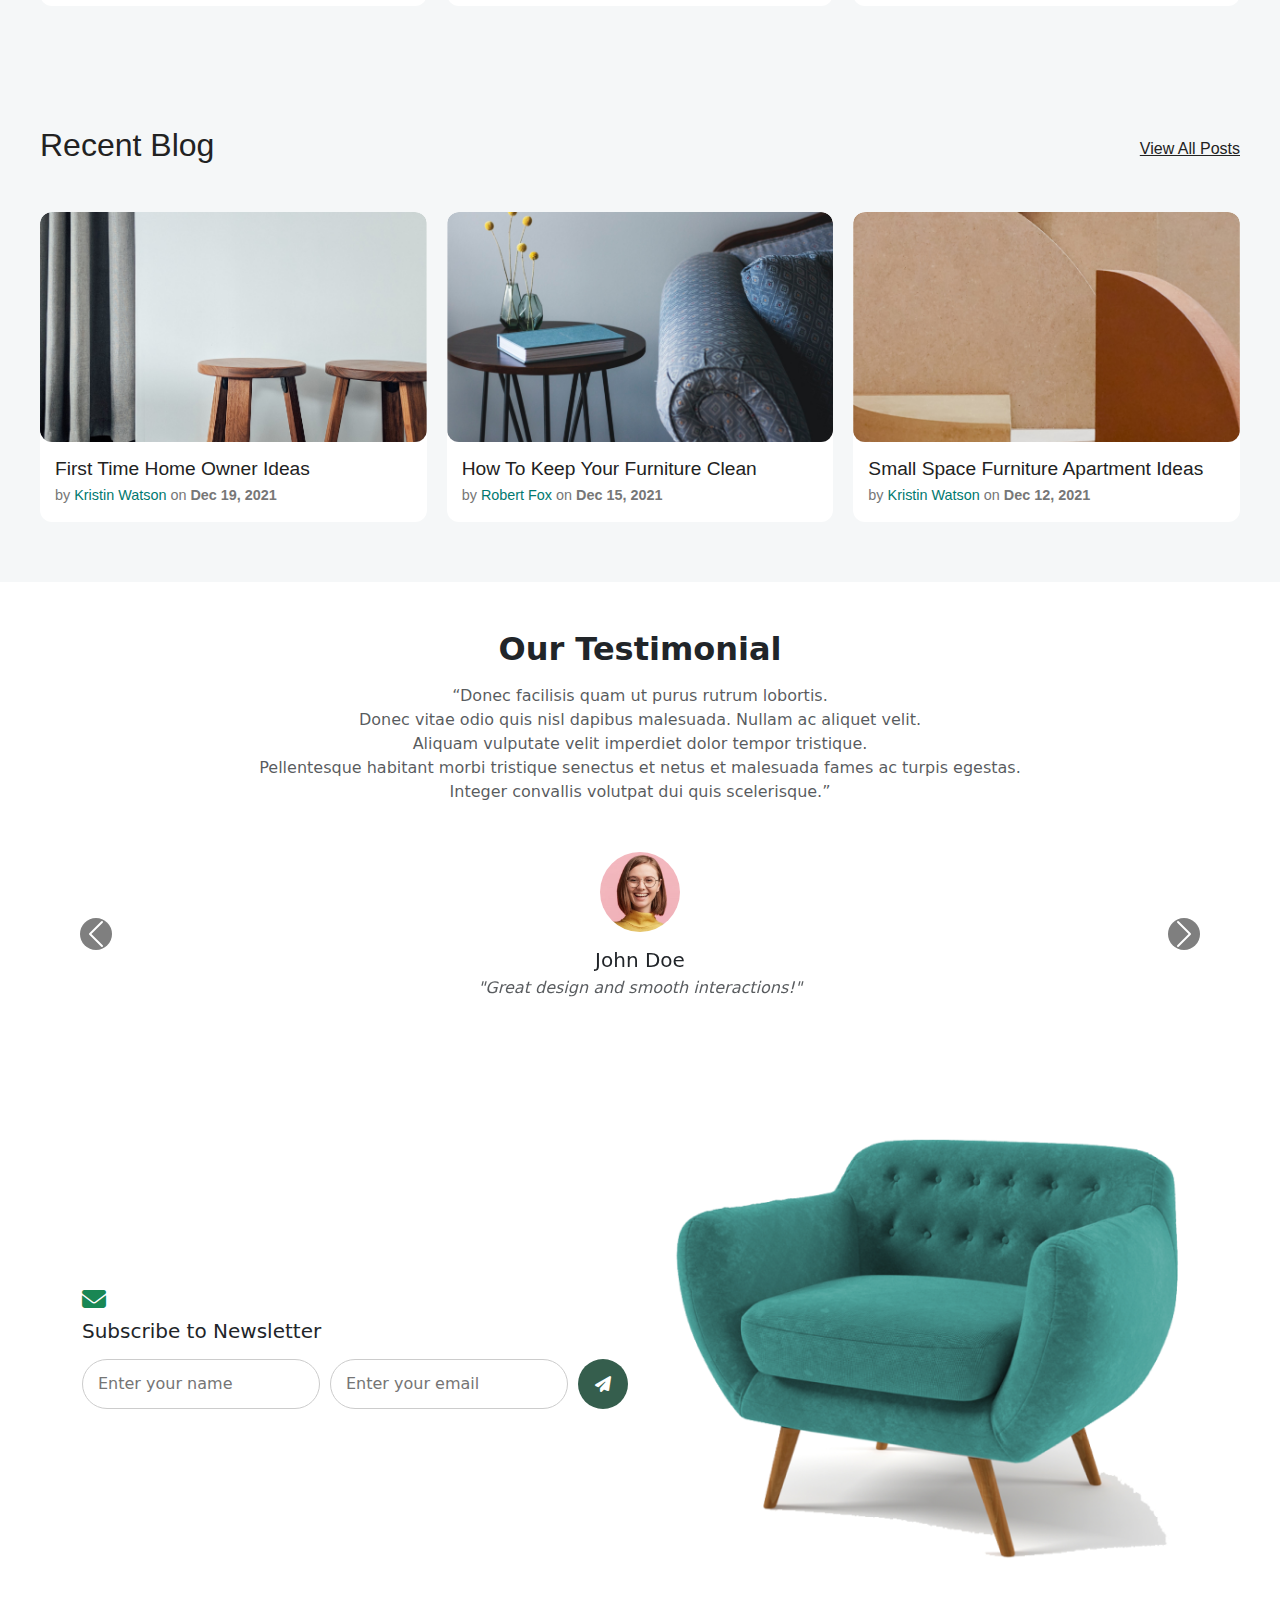
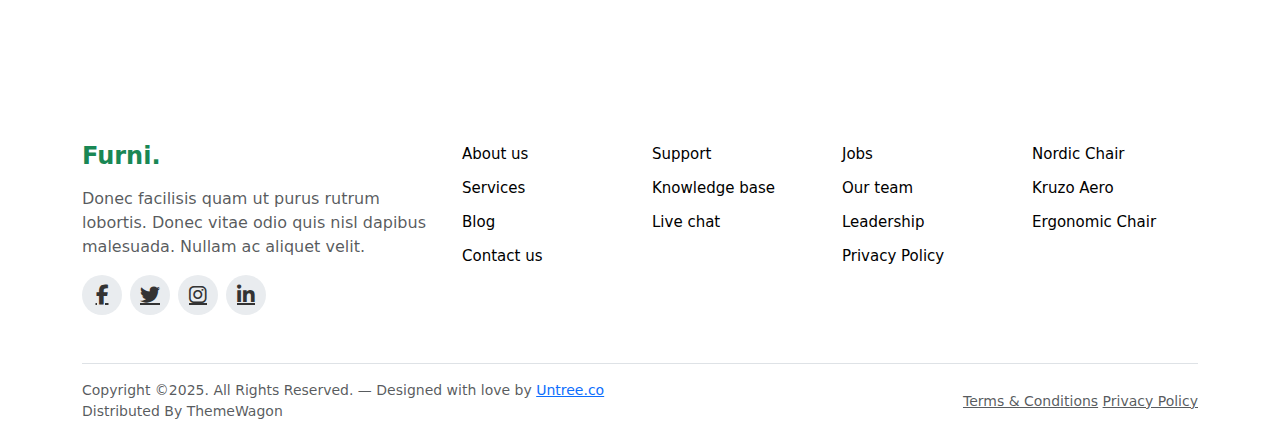
<file: pages/blog.html>
<!DOCTYPE html>
<html lang="en">
<head>
    <meta charset="UTF-8">
    <meta name="viewport" content="width=device-width, initial-scale=1.0">
    <!-- CSS Files -->
  <link rel="stylesheet" href="../styles/blog.style.css" />

  <!-- Font Awesome -->
  <link rel="stylesheet" href="https://cdnjs.cloudflare.com/ajax/libs/font-awesome/6.5.0/css/all.min.css" />

  <!-- Bootstrap -->
  <link href="https://cdn.jsdelivr.net/npm/bootstrap@5.3.0/dist/css/bootstrap.min.css" rel="stylesheet" />
  <title>blog</title>
</head>
<body>
     <!-- Navbar -->
   <div>
  <nav class="navbar navbar-expand-lg navbar-dark back">
    <div class="container">
      <a class="navbar-brand" href="#"><h1>Furni</h1></a>
      <button class="navbar-toggler" type="button" data-bs-toggle="collapse" data-bs-target="#navbarContent">
        <span class="navbar-toggler-icon"></span>
      </button>

      <div class="collapse navbar-collapse" id="navbarContent">
        <ul class="navbar-nav ms-auto">
          <li class="nav-item"><a class="nav-link" href="/">Home</a></li>
          <li class="nav-item"><a class="nav-link" href="/shop">Shop</a></li>
          <li class="nav-item"><a class="nav-link" href="/service">Service</a></li>
          <li class="nav-item"><a class="nav-link" href="/blog">Blog</a></li>
          <li class="nav-item"><a class="nav-link" href="/about">About</a></li>
          <li class="nav-item"><a class="nav-link" href="/contactus">Contact Us</a></li>
          <li class="nav-item"><a class="nav-link" href="#"><i class="fas fa-user"></i></a></li>
          <li class="nav-item"><a class="nav-link" href="/cart"><i class="fas fa-shopping-cart"></i></a></li>
        </ul>
      </div>
    </div>
  </nav>

  <!-- Hero Section -->
  <section class="hero-section d-flex align-items-center">
    <div class="container">
      <div class="row align-items-center">
        <!-- Text Left -->
        <div class="col-md-6 text-white text-center text-md-start">
          <h1>Blog</h1><br>
          <p> Donec vitae odio quis nisl dapibus malesuada. Nullam ac aliquet velit. Aliquam vulputate velit imperdiet dolor tempor tristique.
          </p>
          <div class="mt-4">
            <a href="#" class="btn btn-outline-light me-3 custom-btn">Shop Now</a>
            <a href="#" class="btn btn-outline-light custom-btn">Explore</a>
          </div>
        </div>
        <!-- Image Right -->
<div class="col-md-6 text-center mt-6 mt-md-6">
          <img src="../assets/images/couch (1).png" alt="Furniture"class="img-fluid hero-img">
        </div>
      </div>
    </div>
  </section>

<section class="blog-section">
  <div class="container2">
    <div class="section-header">
 <h2 class="blog-title">Recent Blog</h2>
      <a href="#" class="view-all">View All Posts</a>
    </div>
    <div class="blog-grid">
      <div class="blog-card">
        <img src="../assets/images/post-1.jpg" alt="Blog 1">
        <h3>First Time Home Owner Ideas</h3>
        <p class="meta">by <span>Kristin Watson</span> on <strong>Dec 19, 2021</strong></p>
      </div>

      <div class="blog-card">
        <img src="../assets/images/post-2.jpg" alt="Blog 2">
        <h3>How To Keep Your Furniture Clean</h3>
        <p class="meta">by <span>Robert Fox</span> on <strong>Dec 15, 2021</strong></p>
      </div>

      <div class="blog-card">
        <img src="../assets/images/post-3.jpg" alt="Blog 3">
        <h3>Small Space Furniture Apartment Ideas</h3>
        <p class="meta">by <span>Kristin Watson</span> on <strong>Dec 12, 2021</strong></p>
      </div>
    </div>
  </div>
</section>

<section class="blog-section">
  <div class="container2">
    <div class="section-header">
         <h2 class="blog-title">Recent Blog</h2>
      <a href="#" class="view-all">View All Posts</a>
    </div>

    <div class="blog-grid">
      <div class="blog-card">
        <img src="../assets/images/post-1.jpg" alt="Blog 1">
        <h3>First Time Home Owner Ideas</h3>
        <p class="meta">by <span>Kristin Watson</span> on <strong>Dec 19, 2021</strong></p>
      </div>

      <div class="blog-card">
        <img src="../assets/images/post-2.jpg" alt="Blog 2">
        <h3>How To Keep Your Furniture Clean</h3>
        <p class="meta">by <span>Robert Fox</span> on <strong>Dec 15, 2021</strong></p>
      </div>

      <div class="blog-card">
        <img src="../assets/images/post-3.jpg" alt="Blog 3">
        <h3>Small Space Furniture Apartment Ideas</h3>
        <p class="meta">by <span>Kristin Watson</span> on <strong>Dec 12, 2021</strong></p>
      </div>
    </div>
  </div>
</section>

<section class="blog-section">
  <div class="container2">
    <div class="section-header">
 <h2 class="blog-title">Recent Blog</h2>
      <a href="#" class="view-all">View All Posts</a>
    </div>
    <div class="blog-grid">
      <div class="blog-card">
        <img src="../assets/images/post-1.jpg" alt="Blog 1">
        <h3>First Time Home Owner Ideas</h3>
        <p class="meta">by <span>Kristin Watson</span> on <strong>Dec 19, 2021</strong></p>
      </div>

      <div class="blog-card">
        <img src="../assets/images/post-2.jpg" alt="Blog 2">
        <h3>How To Keep Your Furniture Clean</h3>
        <p class="meta">by <span>Robert Fox</span> on <strong>Dec 15, 2021</strong></p>
      </div>

      <div class="blog-card">
        <img src="../assets/images/post-3.jpg" alt="Blog 3">
        <h3>Small Space Furniture Apartment Ideas</h3>
        <p class="meta">by <span>Kristin Watson</span> on <strong>Dec 12, 2021</strong></p>
      </div>
    </div>
  </div>
</section>


<!--testi-->
<section class="testimonial-section py-5">
  <div class="container1">
    <h2 class="fw-bold mb-3">Our Testimonial</h2>
    <p class="text-muted mb-5 ">
“Donec facilisis quam ut purus rutrum lobortis.<br> Donec vitae odio quis nisl dapibus malesuada. Nullam ac aliquet velit. <br>Aliquam vulputate velit imperdiet dolor tempor tristique. <br>Pellentesque habitant morbi tristique senectus et netus et malesuada fames ac turpis egestas.<br> Integer convallis volutpat dui quis scelerisque.”
</p>
    <div id="testimonialCarousel" class="carousel slide">
      <div class="carousel-inner">
        <div class="carousel-item active">
          <div class="testimonial-box mx-auto">
            <img src="../assets/images/person-1.png" class="testimonial-img" alt="Person 1">
            <h5 class="mt-3 mb-1">John Doe</h5>
            <p class="text-muted fst-italic">"Great design and smooth interactions!"</p>
          </div>
        </div>
        <div class="carousel-item">
          <div class="testimonial-box mx-auto">
            <img src="../assets/images/person-1.png" class="testimonial-img" alt="Person 2">
            <h5 class="mt-3 mb-1">Jane Smith</h5>
            <p class="text-muted fst-italic">"Fast delivery and excellent support!"</p>
          </div>
        </div>
      </div>
      <button class="carousel-control-prev" type="button" data-bs-target="#testimonialCarousel" data-bs-slide="prev">
        <span class="carousel-control-prev-icon "></span>
      </button>
      <button class="carousel-control-next" type="button" data-bs-target="#testimonialCarousel" data-bs-slide="next">
        <span class="carousel-control-next-icon"></span>
      </button>
    </div>
  </div>
</section>

<section class="newsletter-section py-5">
  <div class="container">
    <div class="row align-items-center">
      
      <!-- Left: Form -->
      <div class="col-lg-6 mb-4 mb-lg-0">
        <div class="mb-3 text-center text-lg-start">
          <i class="fas fa-envelope fs-4 text-success mb-2 d-block"></i>
          <h5 class="mb-0">Subscribe to Newsletter</h5>
        </div>
        <form class="form-custom">
          <div class="input-wrap">
            <input type="text" placeholder="Enter your name" required />
            <input type="email" placeholder="Enter your email" required />
            <button type="submit">
              <i class="fas fa-paper-plane text-white"></i>
            </button>
          </div>
        </form>
      </div>

      <!-- Right: Image -->
      <div class="col-lg-6 text-center">
        <img src="../assets/images/sofa.png" class="img-fluid" alt="Newsletter Sofa" />
      </div>
    </div>
  </div>
</section>

<!-- Newsletter Section 
<section class="newsletter-section py-5">
  <div class="container">
    <div class="row align-items-center">
      <div class="col-lg-6 mb-4 mb-lg-0">
        <div class="mb-3 d-flex align-items-center">
          <i class="fas fa-envelope me-2 fs-4 text-success"></i>
          <h5 class="mb-0">Subscribe to Newsletter</h5>
        </div>
        <form class="form-custom">
          <input type="text" class="form-control rounded-pill" placeholder="Enter your name">
          <input type="email" class="form-control rounded-pill" placeholder="Enter your email">
          <button class="btn btn-dark rounded-circle">
            <i class="fas fa-paper-plane text-white"></i>
          </button>
        </form>
      </div>
      <div class="col-lg-6  text-lg-end image1">
        <img src="../assets/images/sofa.png" alt="Chair Image" class="img22-fluid22" />
      </div>
    </div>
  </div>
</section>-->




<!-- Footer Section -->
<footer class="footer-section pt-5">
  <div class="container">
    <div class="row">
      <div class="col-md-4 mb-4">
        <h4 class="text-success fw-bold mb-3">Furni.</h4>
        <p class="text-muted">
          Donec facilisis quam ut purus rutrum lobortis. Donec vitae odio
          quis nisl dapibus malesuada. Nullam ac aliquet velit.
        </p>
        <div class="d-flex gap-2 mt-3">
          <a href="#" class="social-icon"><i class="fab fa-facebook-f"></i></a>
          <a href="#" class="social-icon"><i class="fab fa-twitter"></i></a>
          <a href="#" class="social-icon"><i class="fab fa-instagram"></i></a>
          <a href="#" class="social-icon"><i class="fab fa-linkedin-in"></i></a>
        </div>
      </div>

      <div class="col-md-8">
        <div class="row">
          <div class="col-6 col-md-3 mb-3">
            <ul class="list-unstyled">
              <li><a href="#">About us</a></li>
              <li><a href="#">Services</a></li>
              <li><a href="#">Blog</a></li>
              <li><a href="#">Contact us</a></li>
            </ul>
          </div>
          <div class="col-6 col-md-3 mb-3">
            <ul class="list-unstyled">
              <li><a href="#">Support</a></li>
              <li><a href="#">Knowledge base</a></li>
              <li><a href="#">Live chat</a></li>
            </ul>
          </div>
          <div class="col-6 col-md-3 mb-3">
            <ul class="list-unstyled">
              <li><a href="#">Jobs</a></li>
              <li><a href="#">Our team</a></li>
              <li><a href="#">Leadership</a></li>
              <li><a href="#">Privacy Policy</a></li>
            </ul>
          </div>
          <div class="col-6 col-md-3 mb-3">
            <ul class="list-unstyled">
              <li><a href="#">Nordic Chair</a></li>
              <li><a href="#">Kruzo Aero</a></li>
              <li><a href="#">Ergonomic Chair</a></li>
            </ul>
          </div>
        </div>
      </div>
    </div>

    <div class="d-flex flex-column flex-md-row justify-content-between align-items-center border-top pt-3 mt-4">
      <p class="mb-2 mb-md-0 text-muted small">
        Copyright ©2025. All Rights Reserved. — Designed with love by <a href="#">Untree.co</a><br />
        Distributed By ThemeWagon
      </p>
      <div class="small">
        <a href="#" class="text-muted">Terms & Conditions</a>
        <a href="#" class="text-muted">Privacy Policy</a>
      </div>
    </div>
  </div>
</footer>
</div>


  <script src="https://cdn.jsdelivr.net/npm/bootstrap@5.3.0/dist/js/bootstrap.bundle.min.js"></script>
</body>
</html>
</file>
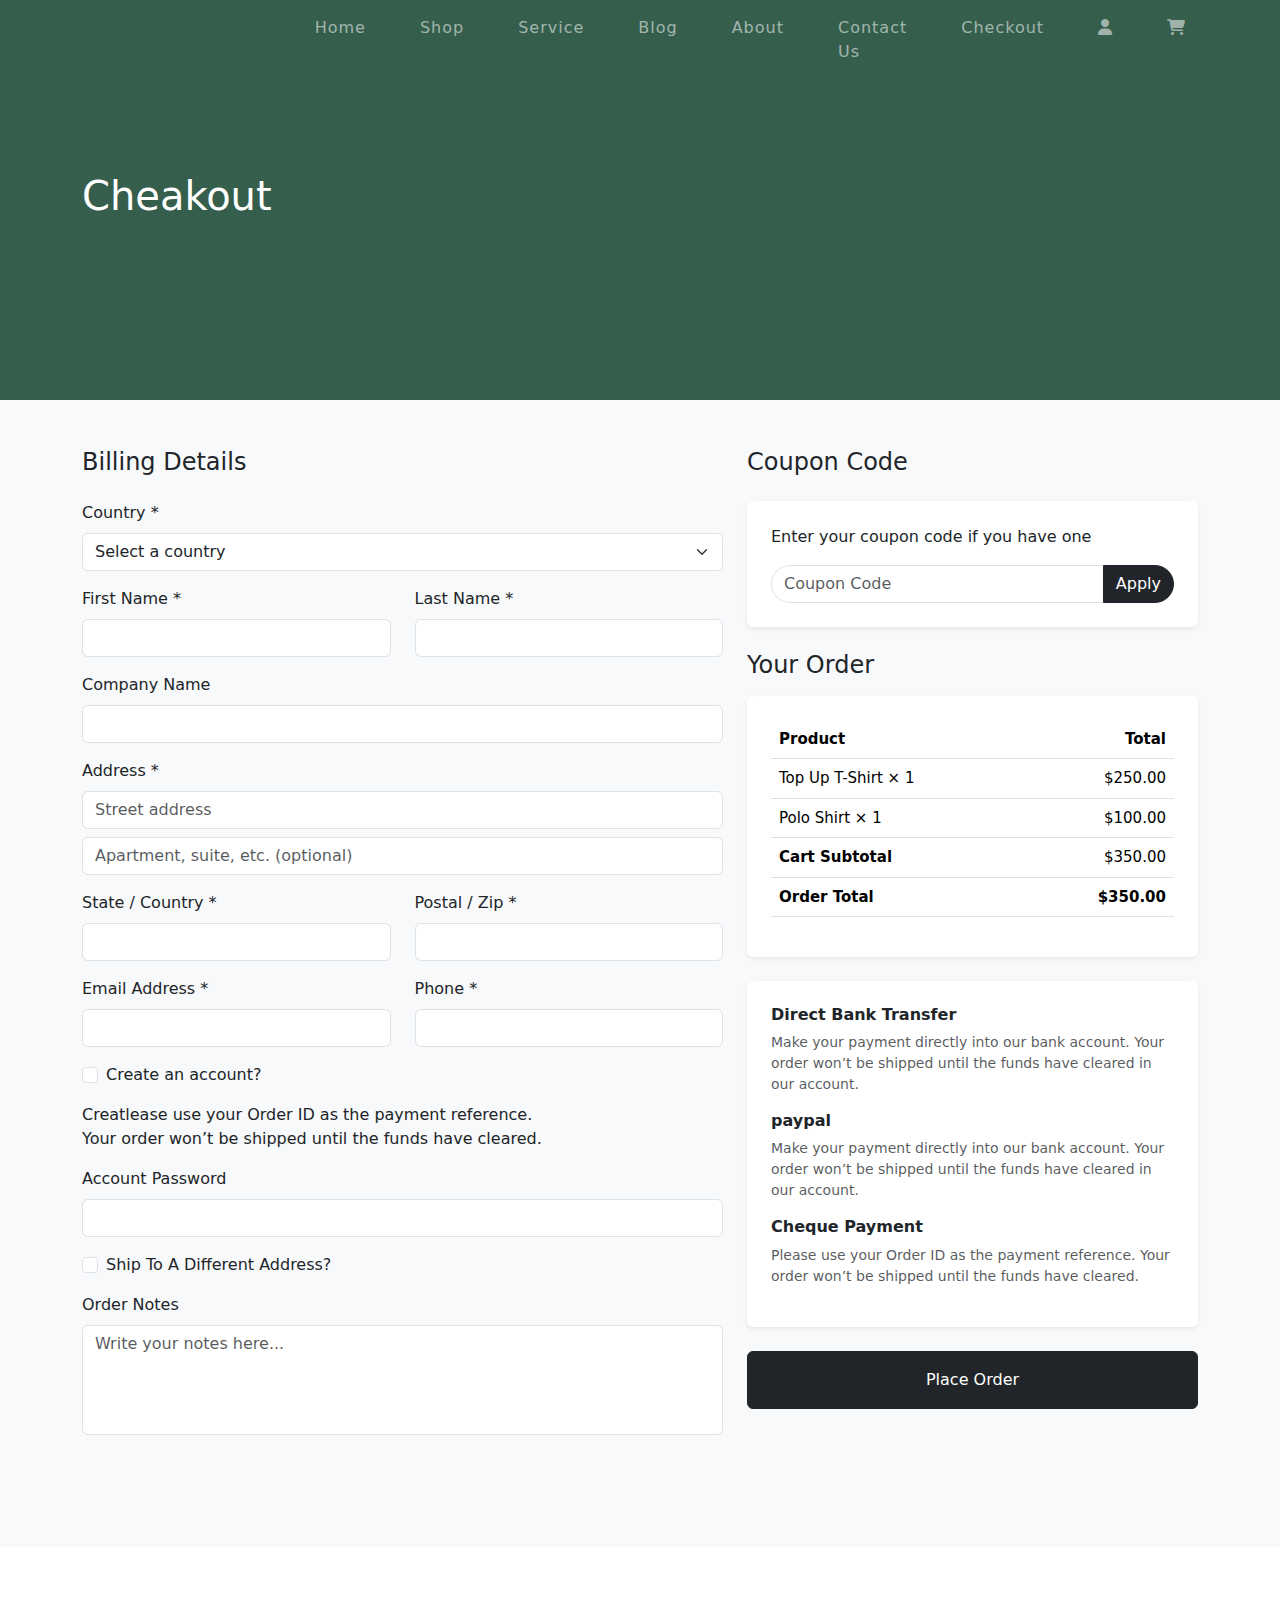
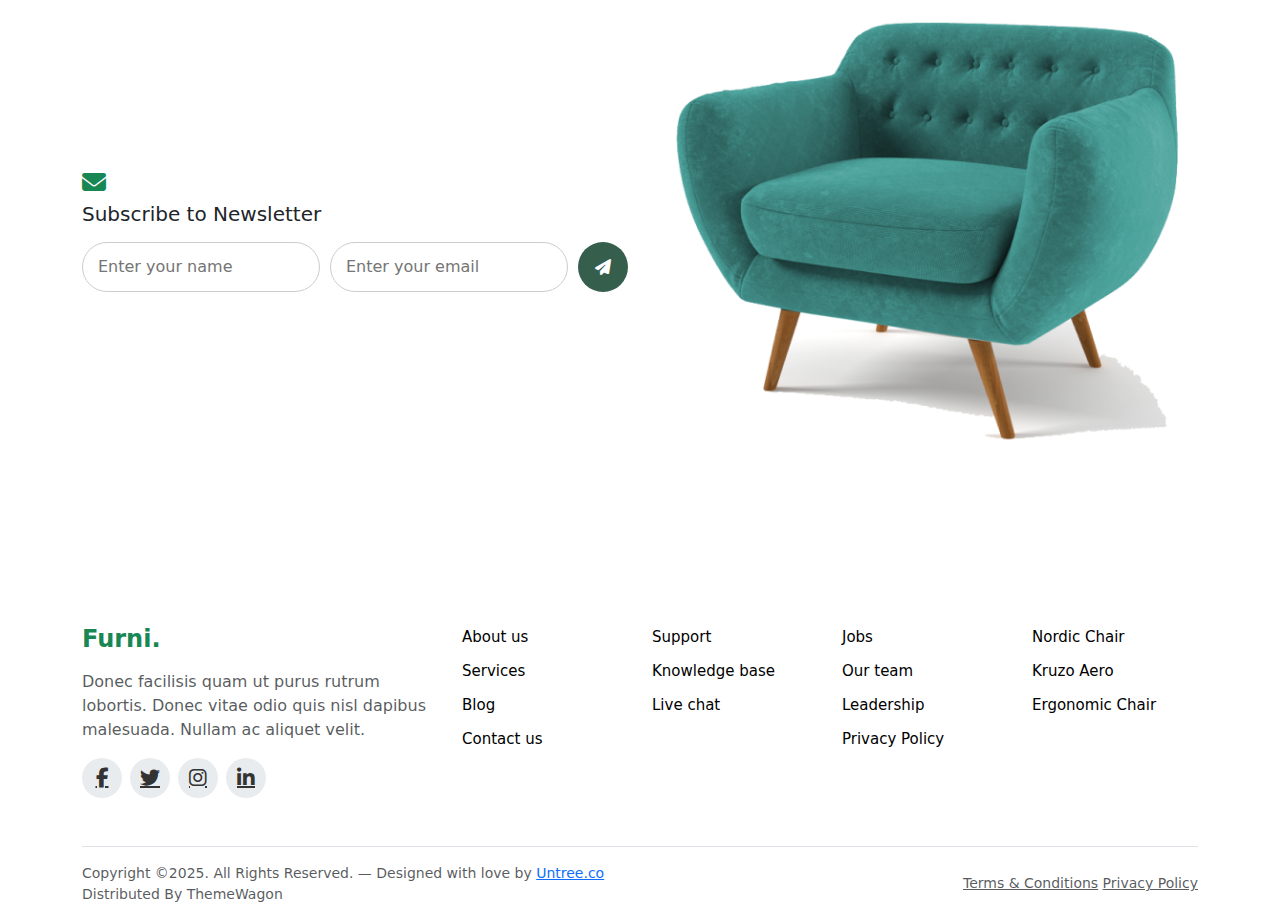
<file: pages/checkout.html>
<!DOCTYPE html>
<html lang="en">
  <head>
    <meta charset="UTF-8" />
    <meta name="viewport" content="width=device-width, initial-scale=1.0" />
   <title>cheakout</title>
    <link rel="stylesheet" href="../styles/common.styles.css" />
<!-- Font Awesome -->
  <link rel="stylesheet" href="https://cdnjs.cloudflare.com/ajax/libs/font-awesome/6.5.0/css/all.min.css" />

  <!-- Bootstrap -->
  <link href="https://cdn.jsdelivr.net/npm/bootstrap@5.3.0/dist/css/bootstrap.min.css" rel="stylesheet" />
  </head>
  <body>
     <!-- Navbar -->
   <div>
  <nav class="navbar navbar-expand-lg navbar-dark back">
    <div class="container">
      <a class="navbar-brand" href="#"><h1>Cheakout</h1></a>
      <button class="navbar-toggler" type="button" data-bs-toggle="collapse" data-bs-target="#navbarContent">
        <span class="navbar-toggler-icon"></span>
      </button>

      <div class="collapse navbar-collapse" id="navbarContent">
        <ul class="navbar-nav ms-auto">
          <li class="nav-item"><a class="nav-link" href="/">Home</a></li>
          <li class="nav-item"><a class="nav-link" href="/shop">Shop</a></li>
          <li class="nav-item"><a class="nav-link" href="/service">Service</a></li>
          <li class="nav-item"><a class="nav-link" href="/blog">Blog</a></li>
          <li class="nav-item"><a class="nav-link" href="/about">About</a></li>
          <li class="nav-item"><a class="nav-link" href="/contactus">Contact Us</a></li>
          <li class="nav-item"><a class="nav-link" href="/checkout">Checkout</a></li>
          <li class="nav-item"><a class="nav-link" href="#"><i class="fas fa-user"></i></a></li>
          <li class="nav-item"><a class="nav-link" href="/cart"><i class="fas fa-shopping-cart"></i></a></li>
        </ul>
      </div>
    </div>
</nav>
<section class="bg-light py-5">
  <div class="container">
    <div class="row">
      
      <!-- Left: Billing Details -->
      <div class="col-lg-7 mb-5">
        <h4 class="mb-4">Billing Details</h4>
        <form>
          <div class="mb-3">
            <label class="form-label">Country *</label>
            <select class="form-select">
              <option>Select a country</option>
              <option>Pakistan</option>
              <option>India</option>
              <option>UK</option>
            </select>
          </div>

          <div class="row">
            <div class="col-md-6 mb-3">
              <label class="form-label">First Name *</label>
              <input type="text" class="form-control" required>
            </div>
            <div class="col-md-6 mb-3">
              <label class="form-label">Last Name *</label>
              <input type="text" class="form-control" required>
            </div>
          </div>

          <div class="mb-3">
            <label class="form-label">Company Name</label>
            <input type="text" class="form-control">
          </div>

          <div class="mb-3">
            <label class="form-label">Address *</label>
            <input type="text" class="form-control mb-2" placeholder="Street address" required>
            <input type="text" class="form-control" placeholder="Apartment, suite, etc. (optional)">
          </div>

          <div class="row">
            <div class="col-md-6 mb-3">
              <label class="form-label">State / Country *</label>
              <input type="text" class="form-control" required>
            </div>
            <div class="col-md-6 mb-3">
              <label class="form-label">Postal / Zip *</label>
              <input type="text" class="form-control" required>
            </div>
          </div>

          <div class="row">
            <div class="col-md-6 mb-3">
              <label class="form-label">Email Address *</label>
              <input type="email" class="form-control" required>
            </div>
            <div class="col-md-6 mb-3">
              <label class="form-label">Phone *</label>
              <input type="text" class="form-control" required>
            </div>
          </div>

          <div class="form-check mb-3">
            <input class="form-check-input" type="checkbox" id="createAccount">
            <label class="form-check-label" for="createAccount">
              Create an account?
            </label>
          </div>

          <div class="mb-3">
            <p>Creatlease use your Order ID as the payment reference. <br>Your order won’t be shipped until the funds have cleared.</p>
            <label class="form-label">Account Password</label>
            <input type="password" class="form-control">
          </div>

          <div class="form-check mb-3">
            <input class="form-check-input" type="checkbox" id="shipDiff">
            <label class="form-check-label" for="shipDiff">
              Ship To A Different Address?
            </label>
          </div>

          <div class="mb-3">
            <label class="form-label">Order Notes</label>
            <textarea class="form-control" rows="4" placeholder="Write your notes here..."></textarea>
          </div>
        </form>
      </div>

      <!-- Right: Summary -->
      <div class="col-lg-5">
        <h4 class="mb-4">Coupon Code</h4>
        <div class="bg-white p-4 mb-4 shadow-sm rounded">
          <p>Enter your coupon code if you have one</p>
          <div class="input-group">
            <input type="text" class="form-control" placeholder="Coupon Code">
            <button class="btn btn-dark">Apply</button>
          </div>
        </div>

        <h4 class="mb-3">Your Order</h4>
        <div class="bg-white p-4 shadow-sm rounded mb-4">
          <table class="table">
            <thead>
              <tr>
                <th>Product</th>
                <th class="text-end">Total</th>
              </tr>
            </thead>
            <tbody>
              <tr>
                <td>Top Up T-Shirt × 1</td>
                <td class="text-end">$250.00</td>
              </tr>
              <tr>
                <td>Polo Shirt × 1</td>
                <td class="text-end">$100.00</td>
              </tr>
              <tr>
                <td><strong>Cart Subtotal</strong></td>
                <td class="text-end">$350.00</td>
              </tr>
              <tr>
                <td><strong>Order Total</strong></td>
                <td class="text-end"><strong>$350.00</strong></td>
              </tr>
            </tbody>
          </table>
        </div>

        <div class="bg-white p-4 shadow-sm rounded mb-4">
          <h6><strong>Direct Bank Transfer</strong></h6>
          <p class="small text-muted">Make your payment directly into our bank account. Your order won’t be shipped until the funds have cleared in our account.</p>

            <h6><strong>paypal</strong></h6>
          <p class="small text-muted">Make your payment directly into our bank account. Your order won’t be shipped until the funds have cleared in our account.</p>

          <h6><strong>Cheque Payment</strong></h6>
          <p class="small text-muted">Please use your Order ID as the payment reference. Your order won’t be shipped until the funds have cleared.</p>
        </div>

        <button class="btn btn-dark w-100 py-3">Place Order</button>
      </div>
    </div>
  </div>
</section>



<section class="newsletter-section py-5">
  <div class="container">
    <div class="row align-items-center">
      
      <!-- Left: Form -->
      <div class="col-lg-6 mb-4 mb-lg-0">
        <div class="mb-3 text-center text-lg-start">
          <i class="fas fa-envelope fs-4 text-success mb-2 d-block"></i>
          <h5 class="mb-0">Subscribe to Newsletter</h5>
        </div>
        <form class="form-custom">
          <div class="input-wrap">
            <input type="text" placeholder="Enter your name" required />
            <input type="email" placeholder="Enter your email" required />
            <button type="submit">
              <i class="fas fa-paper-plane text-white"></i>
            </button>
          </div>
        </form>
      </div>

      <!-- Right: Image -->
      <div class="col-lg-6 text-center">
        <img src="../assets/images/sofa.png" class="img-fluid" alt="Newsletter Sofa" />
      </div>
    </div>
  </div>
</section>



<!-- Footer Section -->
<footer class="footer-section pt-5">
  <div class="container">
    <div class="row">
      <div class="col-md-4 mb-4">
        <h4 class="text-success fw-bold mb-3">Furni.</h4>
        <p class="text-muted">
          Donec facilisis quam ut purus rutrum lobortis. Donec vitae odio
          quis nisl dapibus malesuada. Nullam ac aliquet velit.
        </p>
        <div class="d-flex gap-2 mt-3">
          <a href="#" class="social-icon"><i class="fab fa-facebook-f"></i></a>
          <a href="#" class="social-icon"><i class="fab fa-twitter"></i></a>
          <a href="#" class="social-icon"><i class="fab fa-instagram"></i></a>
          <a href="#" class="social-icon"><i class="fab fa-linkedin-in"></i></a>
        </div>
      </div>

      <div class="col-md-8">
        <div class="row">
          <div class="col-6 col-md-3 mb-3">
            <ul class="list-unstyled">
              <li><a href="#">About us</a></li>
              <li><a href="#">Services</a></li>
              <li><a href="#">Blog</a></li>
              <li><a href="#">Contact us</a></li>
            </ul>
          </div>
          <div class="col-6 col-md-3 mb-3">
            <ul class="list-unstyled">
              <li><a href="#">Support</a></li>
              <li><a href="#">Knowledge base</a></li>
              <li><a href="#">Live chat</a></li>
            </ul>
          </div>
          <div class="col-6 col-md-3 mb-3">
            <ul class="list-unstyled">
              <li><a href="#">Jobs</a></li>
              <li><a href="#">Our team</a></li>
              <li><a href="#">Leadership</a></li>
              <li><a href="#">Privacy Policy</a></li>
            </ul>
          </div>
          <div class="col-6 col-md-3 mb-3">
            <ul class="list-unstyled">
              <li><a href="#">Nordic Chair</a></li>
              <li><a href="#">Kruzo Aero</a></li>
              <li><a href="#">Ergonomic Chair</a></li>
            </ul>
          </div>
        </div>
      </div>
    </div>

    <div class="d-flex flex-column flex-md-row justify-content-between align-items-center border-top pt-3 mt-4">
      <p class="mb-2 mb-md-0 text-muted small">
        Copyright ©2025. All Rights Reserved. — Designed with love by <a href="#">Untree.co</a><br />
        Distributed By ThemeWagon
      </p>
      <div class="small">
        <a href="#" class="text-muted">Terms & Conditions</a>
        <a href="#" class="text-muted">Privacy Policy</a>
      </div>
    </div>
  </div>
</footer>
</div>


  <script src="https://cdn.jsdelivr.net/npm/bootstrap@5.3.0/dist/js/bootstrap.bundle.min.js"></script>
</body>
</html>
</file>
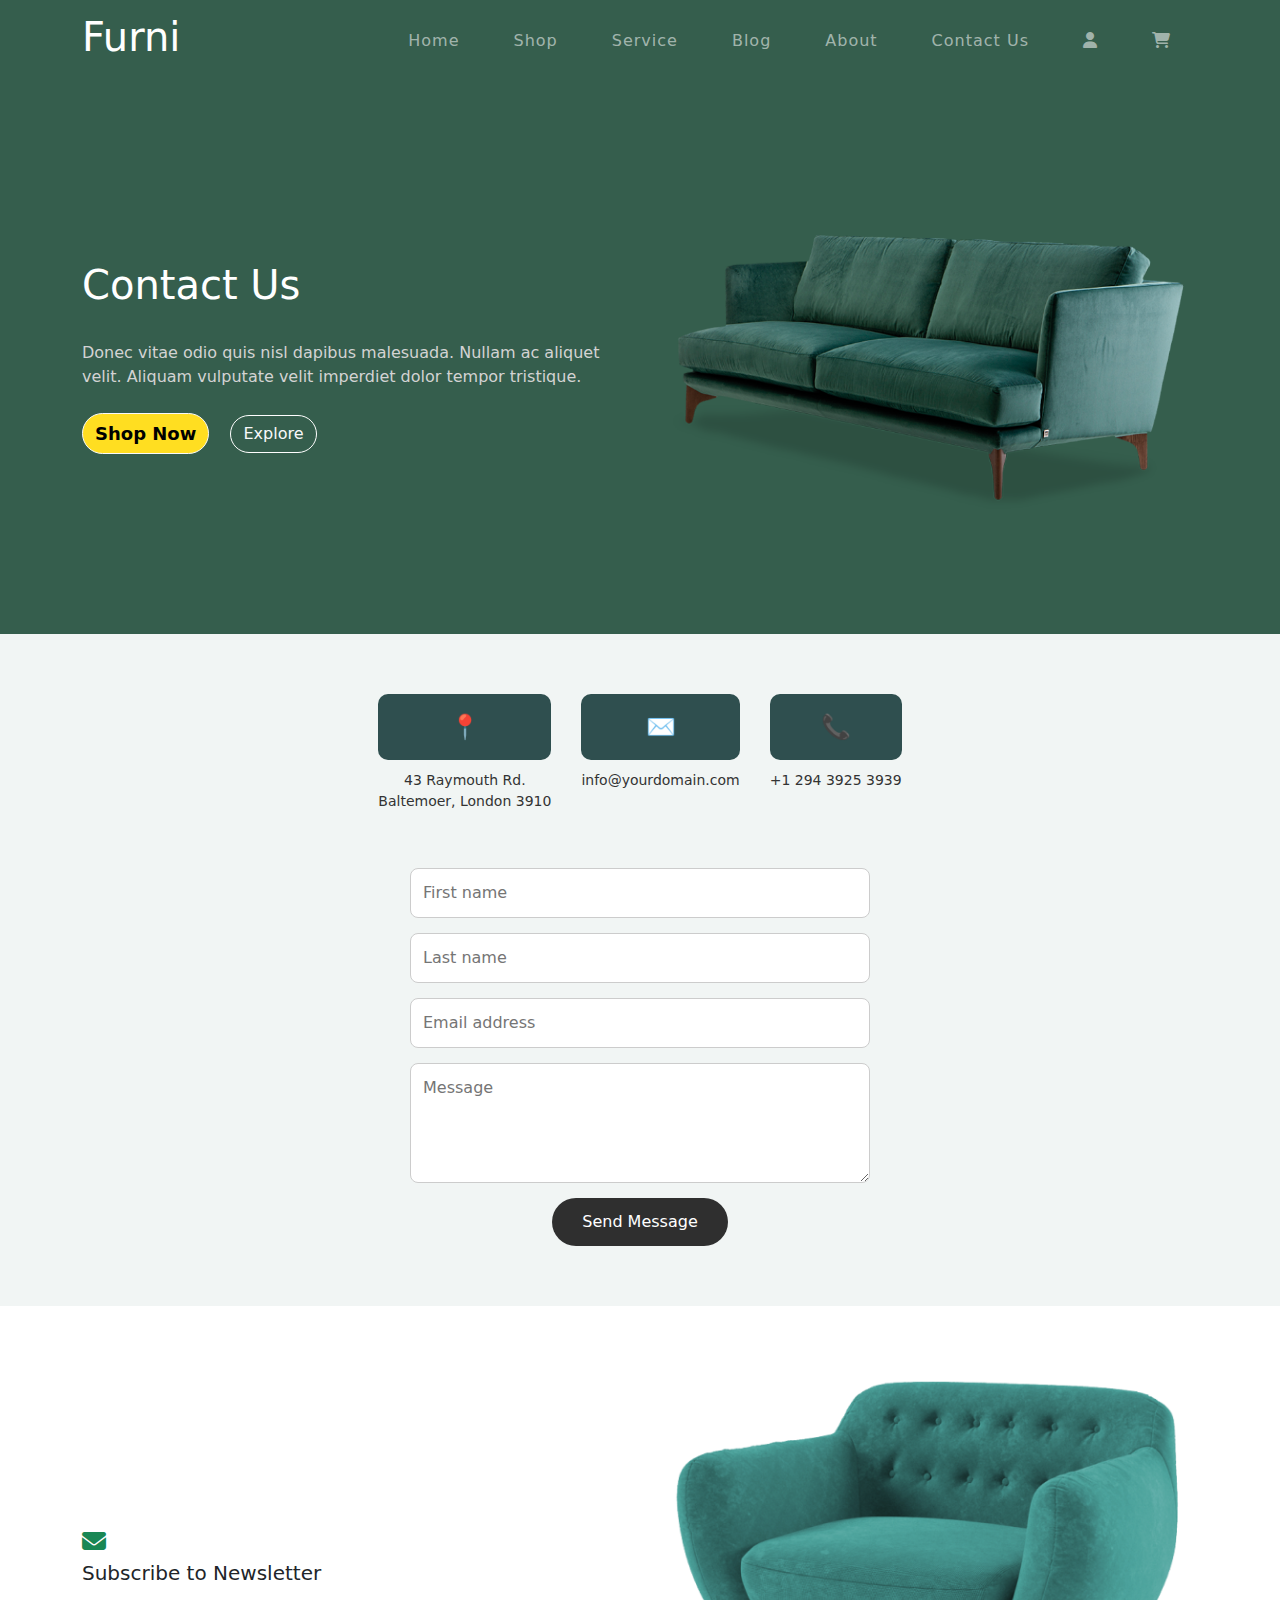
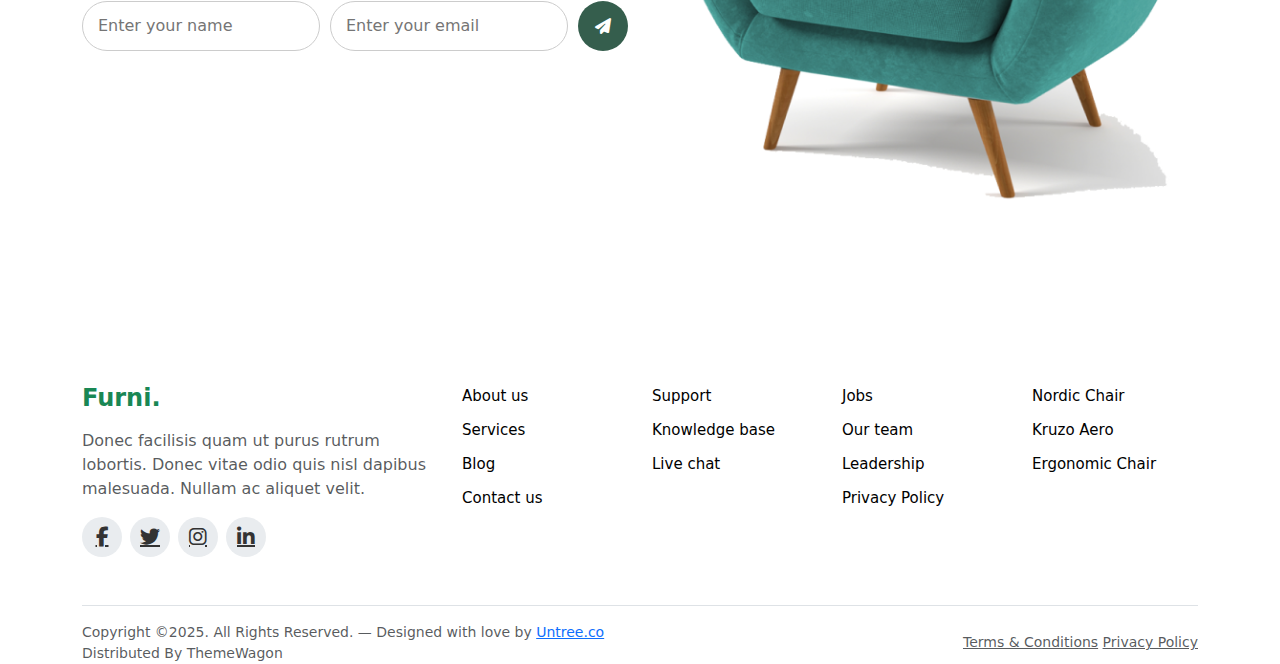
<file: pages/contactus.html>
<!DOCTYPE html>
<html lang="en">
<head>
    <meta charset="UTF-8">
    <meta name="viewport" content="width=device-width, initial-scale=1.0">
    <!-- CSS Files -->
  <link rel="stylesheet" href="../styles/contact us.style.css" />

  <!-- Font Awesome -->
  <link rel="stylesheet" href="https://cdnjs.cloudflare.com/ajax/libs/font-awesome/6.5.0/css/all.min.css" />

  <!-- Bootstrap -->
  <link href="https://cdn.jsdelivr.net/npm/bootstrap@5.3.0/dist/css/bootstrap.min.css" rel="stylesheet" />
  <title>contact us</title>
</head>
<body>
     <!-- Navbar -->
   <div>
  <nav class="navbar navbar-expand-lg navbar-dark back">
    <div class="container">
      <a class="navbar-brand" href="#"><h1>Furni</h1></a>
      <button class="navbar-toggler" type="button" data-bs-toggle="collapse" data-bs-target="#navbarContent">
        <span class="navbar-toggler-icon"></span>
      </button>

      <div class="collapse navbar-collapse" id="navbarContent">
        <ul class="navbar-nav ms-auto">
          <li class="nav-item"><a class="nav-link" href="/">Home</a></li>
          <li class="nav-item"><a class="nav-link" href="/shop">Shop</a></li>
          <li class="nav-item"><a class="nav-link" href="/service">Service</a></li>
          <li class="nav-item"><a class="nav-link" href="/blog">Blog</a></li>
          <li class="nav-item"><a class="nav-link" href="/about">About</a></li>
          <li class="nav-item"><a class="nav-link" href="/contactus">Contact Us</a></li>
          <li class="nav-item"><a class="nav-link" href="#"><i class="fas fa-user"></i></a></li>
          <li class="nav-item"><a class="nav-link" href="/cart"><i class="fas fa-shopping-cart"></i></a></li>
        </ul>
      </div>
    </div>
  </nav>

  <!-- Hero Section -->
  <section class="hero-section d-flex align-items-center">
    <div class="container">
      <div class="row align-items-center">
        <!-- Text Left -->
        <div class="col-md-6 text-white text-center text-md-start">
          <h1>Contact Us</h1><br>
          <p> Donec vitae odio quis nisl dapibus malesuada. Nullam ac aliquet velit. Aliquam vulputate velit imperdiet dolor tempor tristique.
          </p>
          <div class="mt-4">
            <a href="#" class="btn btn-outline-light me-3 custom-btn">Shop Now</a>
            <a href="#" class="btn btn-outline-light custom-btn">Explore</a>
          </div>
        </div>
        <!-- Image Right -->
<div class="col-md-6 text-center mt-6 mt-md-6">
          <img src="../assets/images/couch (1).png" alt="Furniture"class="img-fluid hero-img">
        </div>
      </div>
    </div>
  </section>



<section class="contact-section">
  <div class="container">

    <div class="info-boxes">
      <div class="info-item">
        <div class="icon">📍</div>
        <p>43 Raymouth Rd.<br>Baltemoer, London 3910</p>
      </div>
      <div class="info-item">
        <div class="icon">✉️</div>
        <p>info@yourdomain.com</p>
      </div>
      <div class="info-item">
        <div class="icon">📞</div>
        <p>+1 294 3925 3939</p>
      </div>
    </div>
<form class="contact-form">
  <input type="text" placeholder="First name">
  <input type="text" placeholder="Last name">
  <input type="email" placeholder="Email address">
  <textarea placeholder="Message"></textarea>
  <button type="submit">Send Message</button>
</form>

  </div>
</section>



<!-- Newsletter Section 
<section class="newsletter-section py-5">
  <div class="container">
    <div class="row align-items-center">
      <div class="col-lg-6 mb-4 mb-lg-0">
        <div class="mb-3 d-flex align-items-center">
          <i class="fas fa-envelope me-2 fs-4 text-success"></i>
          <h5 class="mb-0">Subscribe to Newsletter</h5>
        </div>
        <form class="form-custom">
          <input type="text" class="form-control rounded-pill" placeholder="Enter your name">
          <input type="email" class="form-control rounded-pill" placeholder="Enter your email">
          <button class="btn btn-dark rounded-circle">
            <i class="fas fa-paper-plane text-white"></i>
          </button>
        </form>
      </div>
      <div class="col-lg-6  text-lg-end image1">
        <img src="../assets/images/sofa.png" alt="Chair Image" class="img22-fluid22" />
      </div>
    </div>
  </div>
</section>-->
<section class="newsletter-section py-5">
  <div class="container">
    <div class="row align-items-center">
      
      <!-- Left: Form -->
      <div class="col-lg-6 mb-4 mb-lg-0">
        <div class="mb-3 text-center text-lg-start">
          <i class="fas fa-envelope fs-4 text-success mb-2 d-block"></i>
          <h5 class="mb-0">Subscribe to Newsletter</h5>
        </div>
        <form class="form-custom">
          <div class="input-wrap">
            <input type="text" placeholder="Enter your name" required />
            <input type="email" placeholder="Enter your email" required />
            <button type="submit">
              <i class="fas fa-paper-plane text-white"></i>
            </button>
          </div>
        </form>
      </div>

      <!-- Right: Image -->
      <div class="col-lg-6 text-center">
        <img src="../assets/images/sofa.png" class="img-fluid" alt="Newsletter Sofa" />
      </div>
    </div>
  </div>
</section>


<!-- Footer Section -->
<footer class="footer-section pt-5">
  <div class="container">
    <div class="row">
      <div class="col-md-4 mb-4">
        <h4 class="text-success fw-bold mb-3">Furni.</h4>
        <p class="text-muted">
          Donec facilisis quam ut purus rutrum lobortis. Donec vitae odio
          quis nisl dapibus malesuada. Nullam ac aliquet velit.
        </p>
        <div class="d-flex gap-2 mt-3">
          <a href="#" class="social-icon"><i class="fab fa-facebook-f"></i></a>
          <a href="#" class="social-icon"><i class="fab fa-twitter"></i></a>
          <a href="#" class="social-icon"><i class="fab fa-instagram"></i></a>
          <a href="#" class="social-icon"><i class="fab fa-linkedin-in"></i></a>
        </div>
      </div>

      <div class="col-md-8">
        <div class="row">
          <div class="col-6 col-md-3 mb-3">
            <ul class="list-unstyled">
              <li><a href="#">About us</a></li>
              <li><a href="#">Services</a></li>
              <li><a href="#">Blog</a></li>
              <li><a href="#">Contact us</a></li>
            </ul>
          </div>
          <div class="col-6 col-md-3 mb-3">
            <ul class="list-unstyled">
              <li><a href="#">Support</a></li>
              <li><a href="#">Knowledge base</a></li>
              <li><a href="#">Live chat</a></li>
            </ul>
          </div>
          <div class="col-6 col-md-3 mb-3">
            <ul class="list-unstyled">
              <li><a href="#">Jobs</a></li>
              <li><a href="#">Our team</a></li>
              <li><a href="#">Leadership</a></li>
              <li><a href="#">Privacy Policy</a></li>
            </ul>
          </div>
          <div class="col-6 col-md-3 mb-3">
            <ul class="list-unstyled">
              <li><a href="#">Nordic Chair</a></li>
              <li><a href="#">Kruzo Aero</a></li>
              <li><a href="#">Ergonomic Chair</a></li>
            </ul>
          </div>
        </div>
      </div>
    </div>

    <div class="d-flex flex-column flex-md-row justify-content-between align-items-center border-top pt-3 mt-4">
      <p class="mb-2 mb-md-0 text-muted small">
        Copyright ©2025. All Rights Reserved. — Designed with love by <a href="#">Untree.co</a><br />
        Distributed By ThemeWagon
      </p>
      <div class="small">
        <a href="#" class="text-muted">Terms & Conditions</a>
        <a href="#" class="text-muted">Privacy Policy</a>
      </div>
    </div>
  </div>
</footer>
</div>


  <script src="https://cdn.jsdelivr.net/npm/bootstrap@5.3.0/dist/js/bootstrap.bundle.min.js"></script>
</body>
</html>
</file>
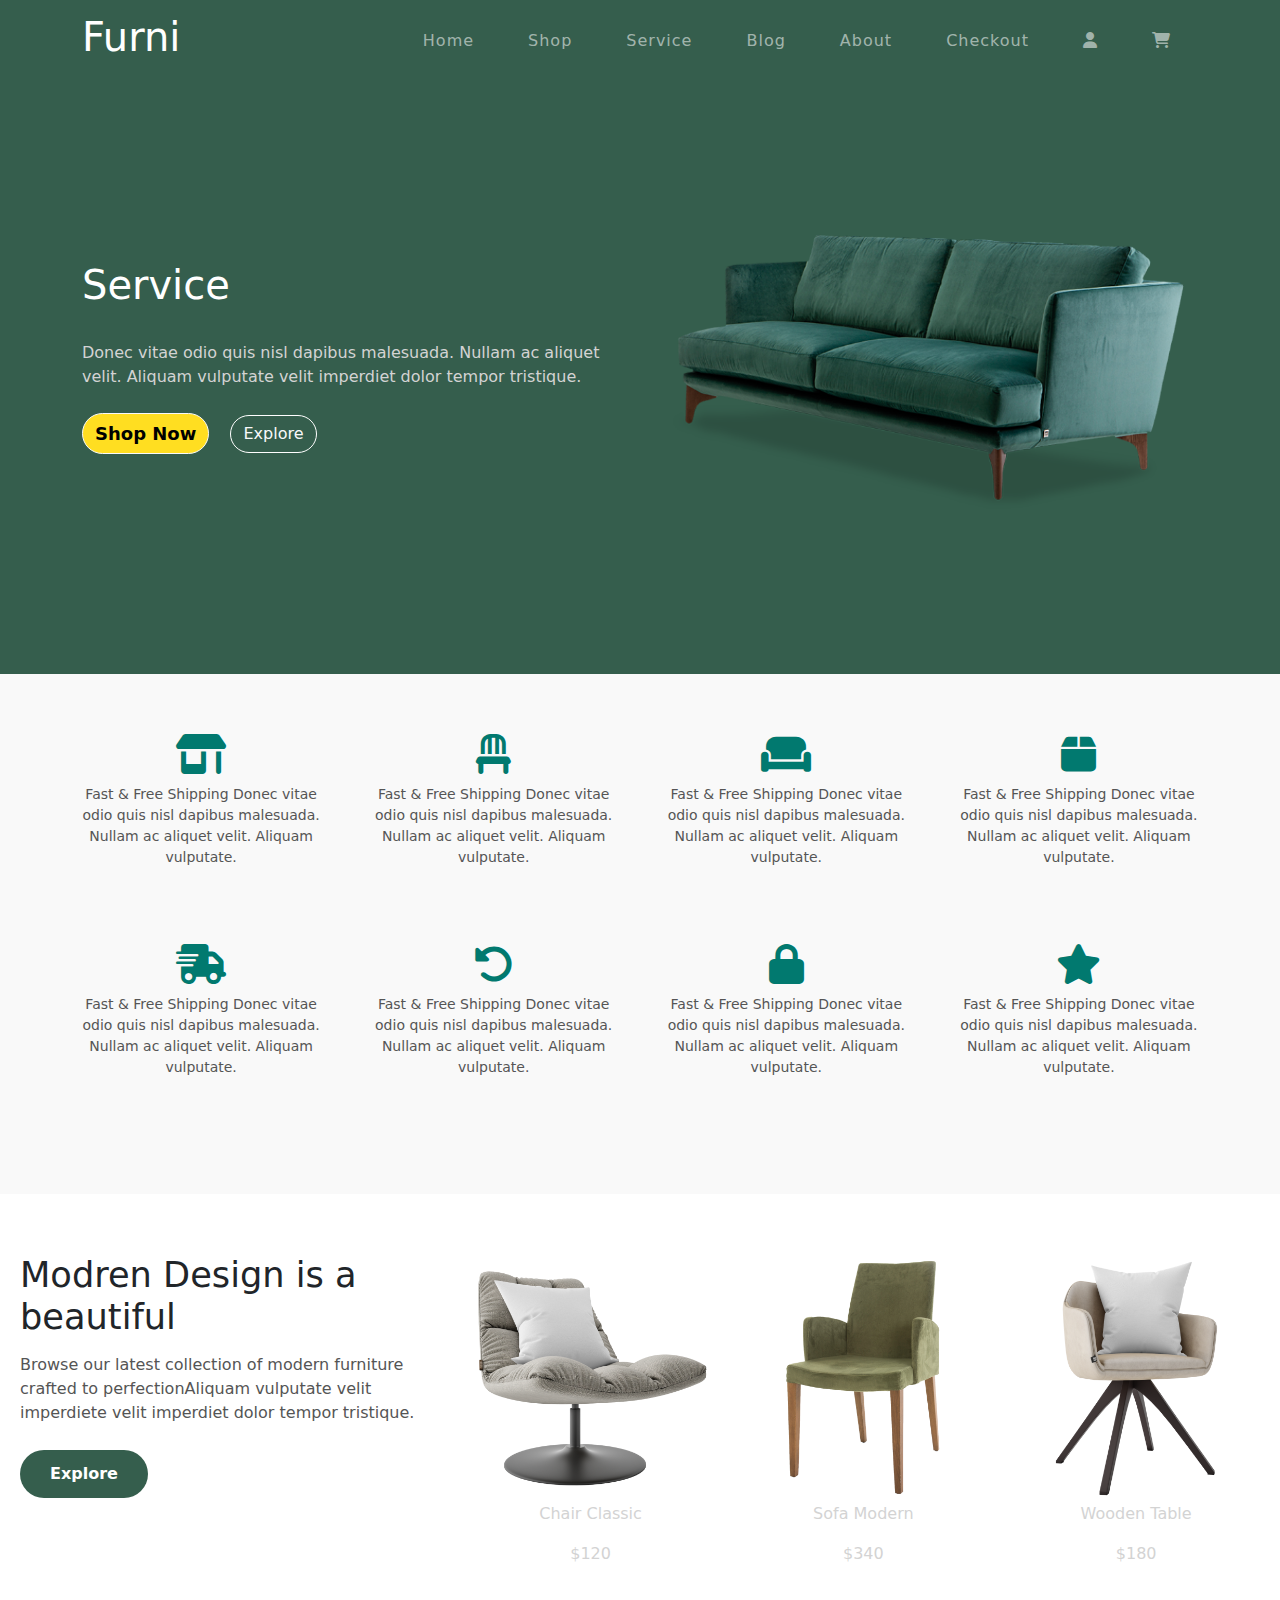
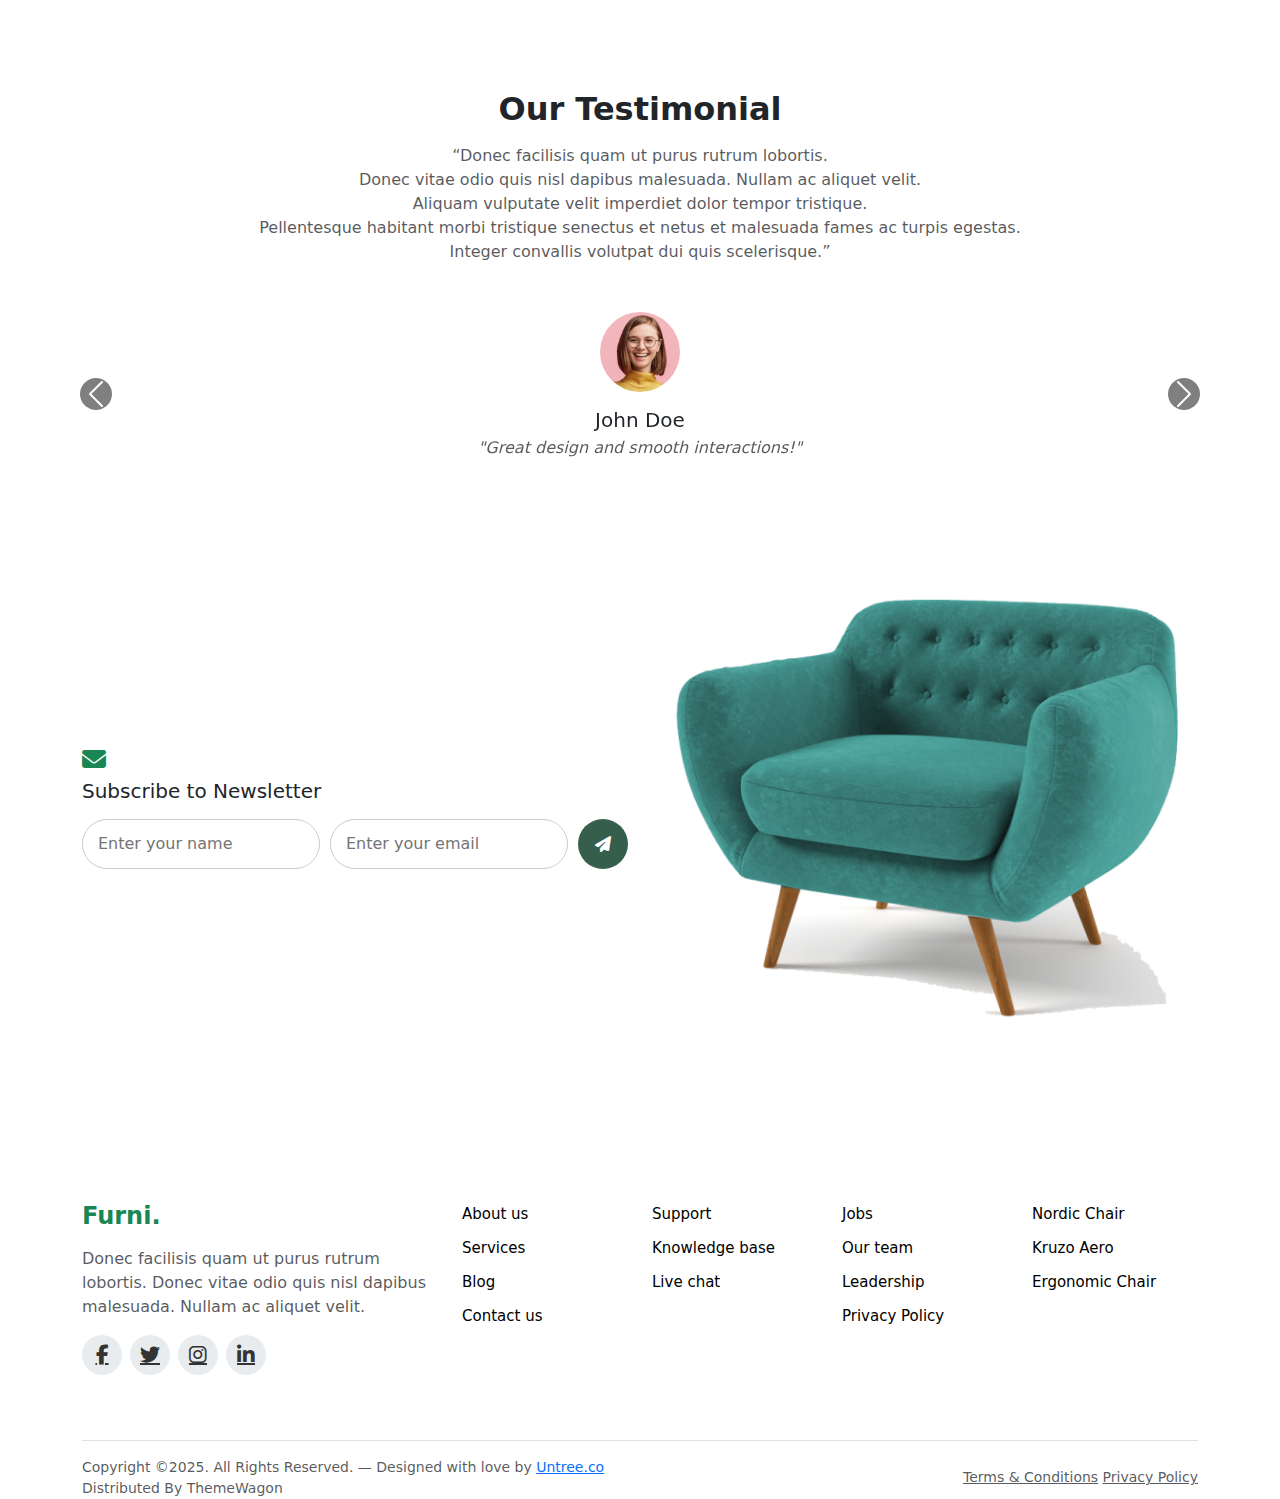
<file: pages/service.html>
<!DOCTYPE html>
<html lang="en">
<head>
    <meta charset="UTF-8">
    <meta name="viewport" content="width=device-width, initial-scale=1.0">
    <!-- CSS Files -->
  <link rel="stylesheet" href="../styles/service.style.css" />

  <!-- Font Awesome -->
  <link rel="stylesheet" href="https://cdnjs.cloudflare.com/ajax/libs/font-awesome/6.5.0/css/all.min.css" />

  <!-- Bootstrap -->
  <link href="https://cdn.jsdelivr.net/npm/bootstrap@5.3.0/dist/css/bootstrap.min.css" rel="stylesheet" />
  <title>service</title>
</head>
<body>
     <!-- Navbar -->
   <div>
  <nav class="navbar navbar-expand-lg navbar-dark back">
    <div class="container">
      <a class="navbar-brand" href="#"><h1>Furni</h1></a>
      <button class="navbar-toggler" type="button" data-bs-toggle="collapse" data-bs-target="#navbarContent">
        <span class="navbar-toggler-icon"></span>
      </button>

      <div class="collapse navbar-collapse" id="navbarContent">
        <ul class="navbar-nav ms-auto">
          <li class="nav-item"><a class="nav-link" href="/">Home</a></li>
          <li class="nav-item"><a class="nav-link" href="/shop">Shop</a></li>
          <li class="nav-item"><a class="nav-link" href="/service">Service</a></li>
          <li class="nav-item"><a class="nav-link" href="/blog">Blog</a></li>
          <li class="nav-item"><a class="nav-link" href="/about">About</a></li>
          <li class="nav-item"><a class="nav-link" href="/checkout">Checkout</a></li>
          <li class="nav-item"><a class="nav-link" href="#"><i class="fas fa-user"></i></a></li>
          <li class="nav-item"><a class="nav-link" href="/cart"><i class="fas fa-shopping-cart"></i></a></li>
        </ul>
      </div>
    </div>
  </nav>

  <!-- Hero Section -->
  <section class="hero-section d-flex align-items-center">
    <div class="container">
      <div class="row align-items-center">
        <!-- Text Left -->
        <div class="col-md-6 text-white text-center text-md-start">
          <h1>Service</h1><br>
          <p> Donec vitae odio quis nisl dapibus malesuada. Nullam ac aliquet velit. Aliquam vulputate velit imperdiet dolor tempor tristique.
          </p>
          <div class="mt-4">
            <a href="#" class="btn btn-outline-light me-3 custom-btn">Shop Now</a>
            <a href="#" class="btn btn-outline-light custom-btn">Explore</a>
          </div>
        </div>
        <!-- Image Right -->
<div class="col-md-6 text-center mt-6 mt-md-6">
          <img src="../assets/images/couch (1).png" alt="Furniture"class="img-fluid hero-img">
        </div>
      </div>
    </div>
  </section>

  <section class="features-section">
  <div class="container">

    <!-- First Row -->
    <div class="row">
      <div class="feature">
        <i class="fa-solid fa-shop"></i>
        <p>Fast & Free Shipping
Donec vitae odio quis nisl dapibus malesuada. Nullam ac aliquet velit. Aliquam vulputate.</p>
      </div>
      <div class="feature">
        <i class="fa-solid fa-chair"></i>
        <p>Fast & Free Shipping
Donec vitae odio quis nisl dapibus malesuada. Nullam ac aliquet velit. Aliquam vulputate.</p>
      </div>
      <div class="feature">
        <i class="fa-solid fa-couch"></i>
        <p>Fast & Free Shipping
Donec vitae odio quis nisl dapibus malesuada. Nullam ac aliquet velit. Aliquam vulputate.</p>
      </div>
      <div class="feature">
        <i class="fa-solid fa-box"></i>
        <p>Fast & Free Shipping
Donec vitae odio quis nisl dapibus malesuada. Nullam ac aliquet velit. Aliquam vulputate.</p>
      </div>
    </div>

    <!-- Second Row -->
    <div class="row">
      <div class="feature">
        <i class="fa-solid fa-truck-fast"></i>
        <p>Fast & Free Shipping
Donec vitae odio quis nisl dapibus malesuada. Nullam ac aliquet velit. Aliquam vulputate.</p>
      </div>
      <div class="feature">
        <i class="fa-solid fa-rotate-left"></i>
        <p>Fast & Free Shipping
Donec vitae odio quis nisl dapibus malesuada. Nullam ac aliquet velit. Aliquam vulputate.</p>
      </div>
      <div class="feature">
        <i class="fa-solid fa-lock"></i>
        <p>Fast & Free Shipping
Donec vitae odio quis nisl dapibus malesuada. Nullam ac aliquet velit. Aliquam vulputate.</p>
      </div>
      <div class="feature">
        <i class="fa-solid fa-star"></i>
        <p>Fast & Free Shipping
Donec vitae odio quis nisl dapibus malesuada. Nullam ac aliquet velit. Aliquam vulputate.</p>
      </div>
    </div>

  </div>
</section>

<!--shop-->
<section class="section1-layout1">
  <div class="section1-text1-content1">
    <h2 class="section1-heading1">Modren Design is a beautiful</h2>
    <p class="section1-paragraph1">Browse our latest collection of modern furniture crafted to perfectionAliquam vulputate velit imperdiete velit imperdiet dolor tempor tristique.</p>

    <button class="section1-button1">Explore</button>
  </div>
  <div class="section1-product1-list1">
    <div class="section1-product1-item1">
      <img src="../assets/images/product-2.png" alt="Product 1">
      <p class="product-name">Chair Classic</p>
      <p class="product-price">$120</p>
    </div>
    <div class="section1-product1-item1">
      <img src="../assets/images/product-3.png" alt="Product 2">
      <p class="product-name">Sofa Modern</p>
      <p class="product-price">$340</p>
    </div>
    <div class="section1-product1-item1">
      <img src="../assets/images/product-1.png" alt="Product 3">
      <p class="product-name">Wooden Table</p>
      <p class="product-price">$180</p>
    </div>
  </div>
</section>

<!--testi-->
<section class="testimonial-section py-5">
  <div class="container1">
    <h2 class="fw-bold mb-3">Our Testimonial</h2>
    <p class="text-muted mb-5 ">
“Donec facilisis quam ut purus rutrum lobortis.<br> Donec vitae odio quis nisl dapibus malesuada. Nullam ac aliquet velit. <br>Aliquam vulputate velit imperdiet dolor tempor tristique. <br>Pellentesque habitant morbi tristique senectus et netus et malesuada fames ac turpis egestas.<br> Integer convallis volutpat dui quis scelerisque.”
</p>
    <div id="testimonialCarousel" class="carousel slide">
      <div class="carousel-inner">
        <div class="carousel-item active">
          <div class="testimonial-box mx-auto">
            <img src="../assets/images/person-1.png" class="testimonial-img" alt="Person 1">
            <h5 class="mt-3 mb-1">John Doe</h5>
            <p class="text-muted fst-italic">"Great design and smooth interactions!"</p>
          </div>
        </div>
        <div class="carousel-item">
          <div class="testimonial-box mx-auto">
            <img src="../assets/images/person-1.png" class="testimonial-img" alt="Person 2">
            <h5 class="mt-3 mb-1">Jane Smith</h5>
            <p class="text-muted fst-italic">"Fast delivery and excellent support!"</p>
          </div>
        </div>
      </div>
      <button class="carousel-control-prev" type="button" data-bs-target="#testimonialCarousel" data-bs-slide="prev">
        <span class="carousel-control-prev-icon "></span>
      </button>
      <button class="carousel-control-next" type="button" data-bs-target="#testimonialCarousel" data-bs-slide="next">
        <span class="carousel-control-next-icon"></span>
      </button>
    </div>
  </div>
</section>

<section class="newsletter-section py-5">
  <div class="container">
    <div class="row align-items-center">
      
      <!-- Left: Form -->
      <div class="col-lg-6 mb-4 mb-lg-0">
        <div class="mb-3 text-center text-lg-start">
          <i class="fas fa-envelope fs-4 text-success mb-2 d-block"></i>
          <h5 class="mb-0">Subscribe to Newsletter</h5>
        </div>
        <form class="form-custom">
          <div class="input-wrap">
            <input type="text" placeholder="Enter your name" required />
            <input type="email" placeholder="Enter your email" required />
            <button type="submit">
              <i class="fas fa-paper-plane text-white"></i>
            </button>
          </div>
        </form>
      </div>

      <!-- Right: Image -->
      <div class="col-lg-6 text-center">
        <img src="../assets/images/sofa.png" class="img-fluid" alt="Newsletter Sofa" />
      </div>
    </div>
  </div>
</section>

<!-- Newsletter Section 
<section class="newsletter-section py-5">
  <div class="container">
    <div class="row align-items-center">
      <div class="col-lg-6 mb-4 mb-lg-0">
        <div class="mb-3 d-flex align-items-center">
          <i class="fas fa-envelope me-2 fs-4 text-success"></i>
          <h5 class="mb-0">Subscribe to Newsletter</h5>
        </div>
        <form class="form-custom">
          <input type="text" class="form-control rounded-pill" placeholder="Enter your name">
          <input type="email" class="form-control rounded-pill" placeholder="Enter your email">
          <button class="btn btn-dark rounded-circle">
            <i class="fas fa-paper-plane text-white"></i>
          </button>
        </form>
      </div>
      <div class="col-lg-6  text-lg-end image1">
        <img src="../assets/images/sofa.png" alt="Chair Image" class="img22-fluid22" />
      </div>
    </div>
  </div>
</section>
-->

<!-- Footer Section -->
<footer class="footer-section pt-5">
  <div class="container">
    <div class="row">
      <div class="col-md-4 mb-4">
        <h4 class="text-success fw-bold mb-3">Furni.</h4>
        <p class="text-muted">
          Donec facilisis quam ut purus rutrum lobortis. Donec vitae odio
          quis nisl dapibus malesuada. Nullam ac aliquet velit.
        </p>
        <div class="d-flex gap-2 mt-3">
          <a href="#" class="social-icon"><i class="fab fa-facebook-f"></i></a>
          <a href="#" class="social-icon"><i class="fab fa-twitter"></i></a>
          <a href="#" class="social-icon"><i class="fab fa-instagram"></i></a>
          <a href="#" class="social-icon"><i class="fab fa-linkedin-in"></i></a>
        </div>
      </div>

      <div class="col-md-8">
        <div class="row">
          <div class="col-6 col-md-3 mb-3">
            <ul class="list-unstyled">
              <li><a href="#">About us</a></li>
              <li><a href="#">Services</a></li>
              <li><a href="#">Blog</a></li>
              <li><a href="#">Contact us</a></li>
            </ul>
          </div>
          <div class="col-6 col-md-3 mb-3">
            <ul class="list-unstyled">
              <li><a href="#">Support</a></li>
              <li><a href="#">Knowledge base</a></li>
              <li><a href="#">Live chat</a></li>
            </ul>
          </div>
          <div class="col-6 col-md-3 mb-3">
            <ul class="list-unstyled">
              <li><a href="#">Jobs</a></li>
              <li><a href="#">Our team</a></li>
              <li><a href="#">Leadership</a></li>
              <li><a href="#">Privacy Policy</a></li>
            </ul>
          </div>
          <div class="col-6 col-md-3 mb-3">
            <ul class="list-unstyled">
              <li><a href="#">Nordic Chair</a></li>
              <li><a href="#">Kruzo Aero</a></li>
              <li><a href="#">Ergonomic Chair</a></li>
            </ul>
          </div>
        </div>
      </div>
    </div>

    <div class="d-flex flex-column flex-md-row justify-content-between align-items-center border-top pt-3 mt-4">
      <p class="mb-2 mb-md-0 text-muted small">
        Copyright ©2025. All Rights Reserved. — Designed with love by <a href="#">Untree.co</a><br />
        Distributed By ThemeWagon
      </p>
      <div class="small">
        <a href="#" class="text-muted">Terms & Conditions</a>
        <a href="#" class="text-muted">Privacy Policy</a>
      </div>
    </div>
  </div>
</footer>
</div>


  <script src="https://cdn.jsdelivr.net/npm/bootstrap@5.3.0/dist/js/bootstrap.bundle.min.js"></script>
</body>
</html>
</file>
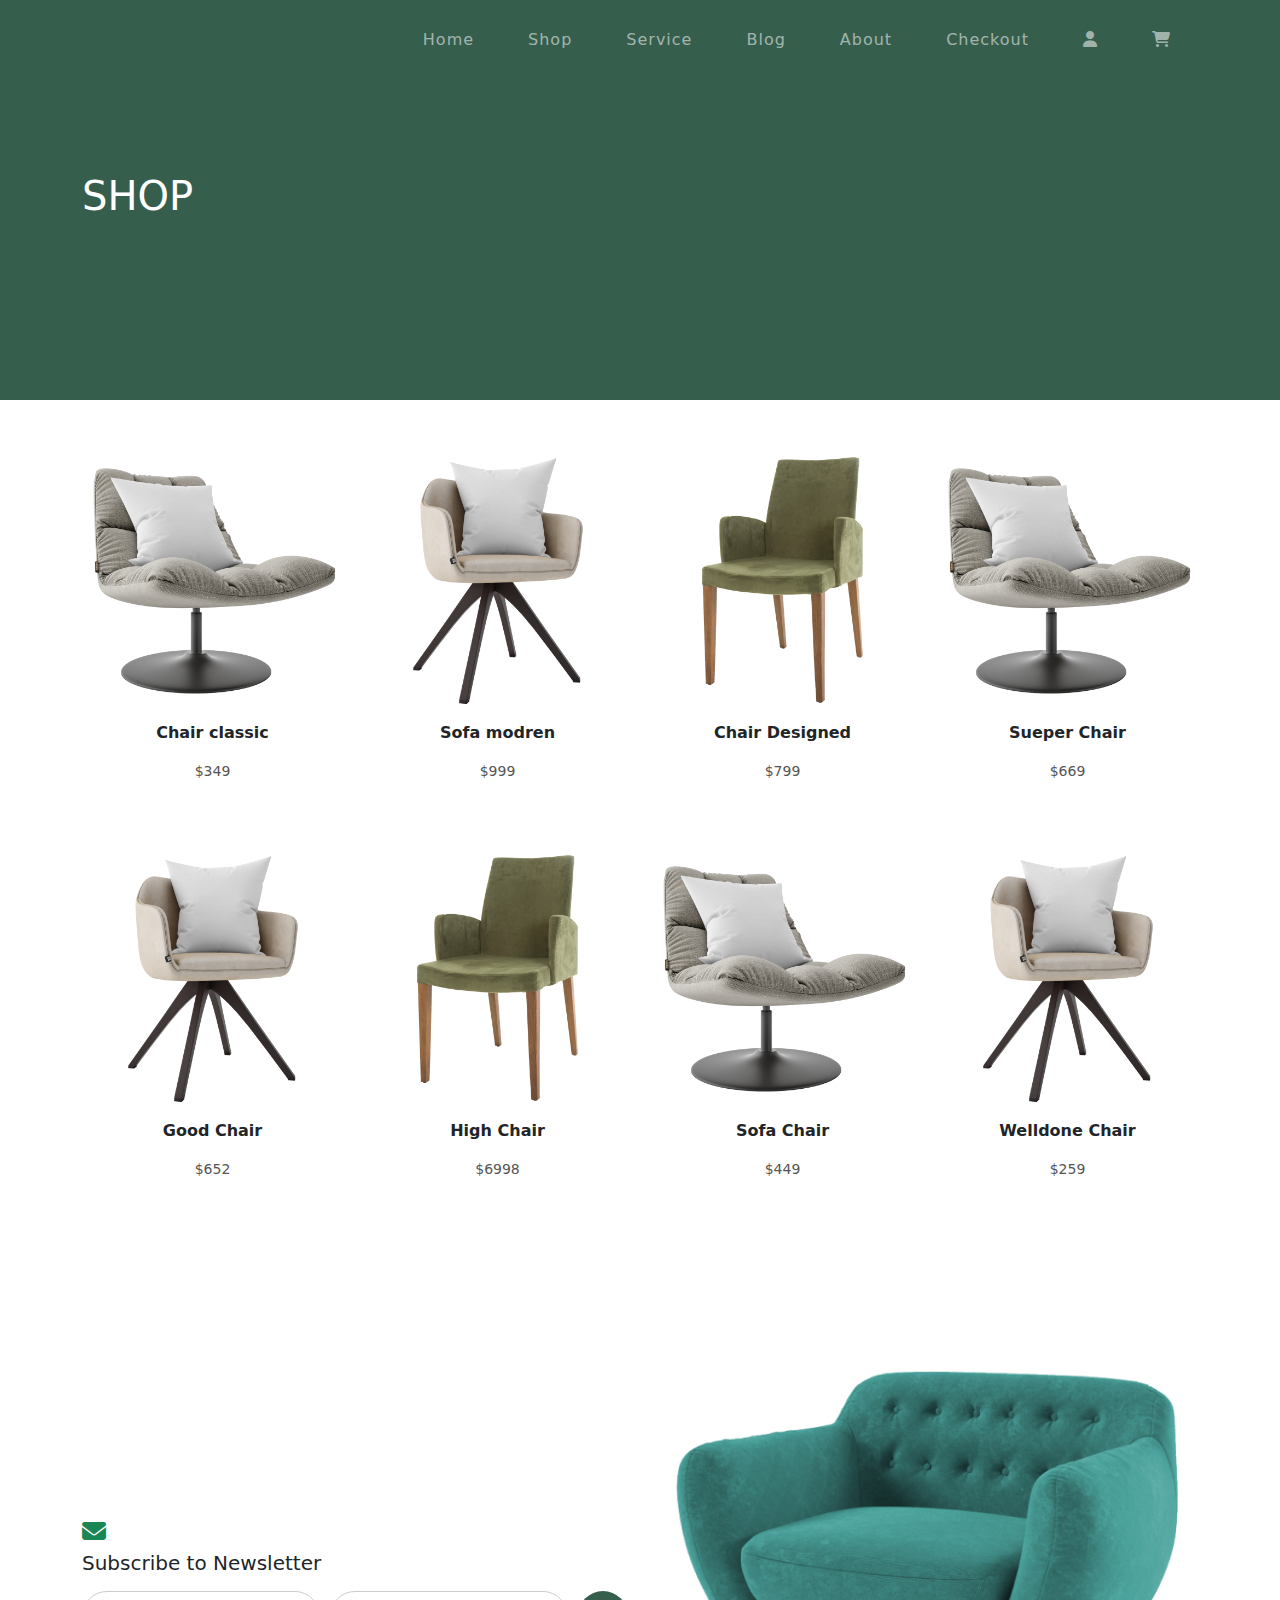
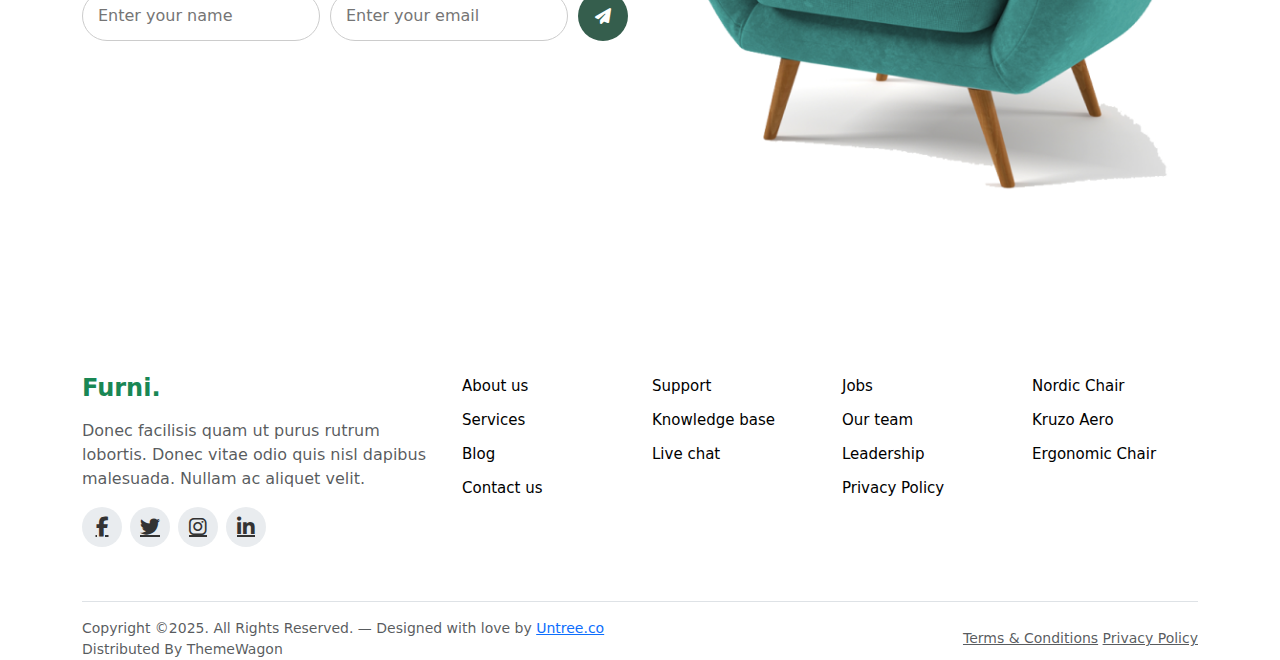
<file: pages/shop.html>
<!DOCTYPE html>
<html lang="en">
  <head>
    <meta charset="UTF-8" />
    <meta name="viewport" content="width=device-width, initial-scale=1.0" />
  <link rel="stylesheet" href="../styles/shop.styles.css" />
<!-- Font Awesome -->
  <link rel="stylesheet" href="https://cdnjs.cloudflare.com/ajax/libs/font-awesome/6.5.0/css/all.min.css" />

  <!-- Bootstrap -->
  <link href="https://cdn.jsdelivr.net/npm/bootstrap@5.3.0/dist/css/bootstrap.min.css" rel="stylesheet" />
    <title>SHOP</title>
  </head>
  <body>
     <!-- Navbar -->
   <div>
  <nav class="navbar navbar-expand-lg navbar-dark back">
    <div class="container">
      <a class="navbar-brand" href="#"><h1>SHOP</h1></a>
      <button class="navbar-toggler" type="button" data-bs-toggle="collapse" data-bs-target="#navbarContent">
        <span class="navbar-toggler-icon"></span>
      </button>

      <div class="collapse navbar-collapse" id="navbarContent">
        <ul class="navbar-nav ms-auto">
          <li class="nav-item"><a class="nav-link" href="/">Home</a></li>
          <li class="nav-item"><a class="nav-link" href="/shop">Shop</a></li>
          <li class="nav-item"><a class="nav-link" href="/service">Service</a></li>
          <li class="nav-item"><a class="nav-link" href="/blog">Blog</a></li>
          <li class="nav-item"><a class="nav-link" href="/about">About</a></li>
          <li class="nav-item"><a class="nav-link" href="/checkout">Checkout</a></li>
          <li class="nav-item"><a class="nav-link" href="#"><i class="fas fa-user"></i></a></li>
          <li class="nav-item"><a class="nav-link" href="/cart"><i class="fas fa-shopping-cart"></i></a></li>
        </ul>
      </div>
    </div>
  </nav>



  <section class="gallery-section">
  <div class="container">
    <!-- First Row -->
    <div class="row">
      <div class="col">
        <img src="../assets/images/product-2.png" alt="Item 1">
        <p class="name">Chair classic</p>
        <p class="price">$349</p>
      </div>
      <div class="col">
        <img src="../assets/images/product-1.png" alt="Item 2">
        <p class="name">Sofa modren</p>
        <p class="price">$999</p>
      </div>
      <div class="col">
        <img src="../assets/images/product-3.png" alt="Item 3">
        <p class="name">Chair Designed</p>
        <p class="price">$799</p>
      </div>
      <div class="col">
        <img src="../assets/images/product-2.png" alt="Item 4">
        <p class="name">Sueper Chair</p>
        <p class="price">$669</p>
      </div>
    </div>

    <!-- Second Row -->
    <div class="row">
      <div class="col">
        <img src="../assets/images/product-1.png" alt="Item 5">
        <p class="name">Good Chair</p>
        <p class="price">$652</p>
      </div>
      <div class="col">
        <img src="../assets/images/product-3.png" alt="Item 6">
        <p class="name">High Chair</p>
        <p class="price">$6998</p>
      </div>
      <div class="col">
        <img src="../assets/images/product-2.png" alt="Item 7">
        <p class="name">Sofa Chair</p>
        <p class="price">$449</p>
      </div>
      <div class="col">
        <img src="../assets/images/product-1.png" alt="Item 8">
        <p class="name">Welldone Chair</p>
        <p class="price">$259</p>
      </div>
    </div>
  </div>
</section>



<section class="newsletter-section py-5">
  <div class="container">
    <div class="row align-items-center">
      
      <!-- Left: Form -->
      <div class="col-lg-6 mb-4 mb-lg-0">
        <div class="mb-3 text-center text-lg-start">
          <i class="fas fa-envelope fs-4 text-success mb-2 d-block"></i>
          <h5 class="mb-0">Subscribe to Newsletter</h5>
        </div>
        <form class="form-custom">
          <div class="input-wrap">
            <input type="text" placeholder="Enter your name" required />
            <input type="email" placeholder="Enter your email" required />
            <button type="submit">
              <i class="fas fa-paper-plane text-white"></i>
            </button>
          </div>
        </form>
      </div>

      <!-- Right: Image -->
      <div class="col-lg-6 text-center">
        <img src="../assets/images/sofa.png" class="img-fluid" alt="Newsletter Sofa" />
      </div>
    </div>
  </div>
</section>


<!-- Newsletter Section 
<section class="newsletter-section py-5">
  <div class="container">
    <div class="row align-items-center">
      <div class="col-lg-6 mb-4 mb-lg-0">
        <div class="mb-3 d-flex align-items-center">
          <i class="fas fa-envelope me-2 fs-4 text-success"></i>
          <h5 class="mb-0">Subscribe to Newsletter</h5>
        </div>
        <form class="form-custom">
          <input type="text" class="form-control rounded-pill" placeholder="Enter your name">
          <input type="email" class="form-control rounded-pill" placeholder="Enter your email">
          <button class="btn btn-dark rounded-circle">
            <i class="fas fa-paper-plane text-white"></i>
          </button>
        </form>
      </div>
      <div class="col-lg-6  text-lg-end image1">
        <img src="../assets/images/sofa.png" alt="Chair Image" class="img22-fluid22" />
      </div>
    </div>
  </div>
</section>-->



<!-- Footer Section -->
<footer class="footer-section pt-5">
  <div class="container">
    <div class="row">
      <div class="col-md-4 mb-4">
        <h4 class="text-success fw-bold mb-3">Furni.</h4>
        <p class="text-muted">
          Donec facilisis quam ut purus rutrum lobortis. Donec vitae odio
          quis nisl dapibus malesuada. Nullam ac aliquet velit.
        </p>
        <div class="d-flex gap-2 mt-3">
          <a href="#" class="social-icon"><i class="fab fa-facebook-f"></i></a>
          <a href="#" class="social-icon"><i class="fab fa-twitter"></i></a>
          <a href="#" class="social-icon"><i class="fab fa-instagram"></i></a>
          <a href="#" class="social-icon"><i class="fab fa-linkedin-in"></i></a>
        </div>
      </div>

      <div class="col-md-8">
        <div class="row">
          <div class="col-6 col-md-3 mb-3">
            <ul class="list-unstyled">
              <li><a href="#">About us</a></li>
              <li><a href="#">Services</a></li>
              <li><a href="#">Blog</a></li>
              <li><a href="#">Contact us</a></li>
            </ul>
          </div>
          <div class="col-6 col-md-3 mb-3">
            <ul class="list-unstyled">
              <li><a href="#">Support</a></li>
              <li><a href="#">Knowledge base</a></li>
              <li><a href="#">Live chat</a></li>
            </ul>
          </div>
          <div class="col-6 col-md-3 mb-3">
            <ul class="list-unstyled">
              <li><a href="#">Jobs</a></li>
              <li><a href="#">Our team</a></li>
              <li><a href="#">Leadership</a></li>
              <li><a href="#">Privacy Policy</a></li>
            </ul>
          </div>
          <div class="col-6 col-md-3 mb-3">
            <ul class="list-unstyled">
              <li><a href="#">Nordic Chair</a></li>
              <li><a href="#">Kruzo Aero</a></li>
              <li><a href="#">Ergonomic Chair</a></li>
            </ul>
          </div>
        </div>
      </div>
    </div>

    <div class="d-flex flex-column flex-md-row justify-content-between align-items-center border-top pt-3 mt-4">
      <p class="mb-2 mb-md-0 text-muted small">
        Copyright ©2025. All Rights Reserved. — Designed with love by <a href="#">Untree.co</a><br />
        Distributed By ThemeWagon
      </p>
      <div class="small">
        <a href="#" class="text-muted">Terms & Conditions</a>
        <a href="#" class="text-muted">Privacy Policy</a>
      </div>
    </div>
  </div>
</footer>
</div>


  <script src="https://cdn.jsdelivr.net/npm/bootstrap@5.3.0/dist/js/bootstrap.bundle.min.js"></script>
</body>
</html>
</file>
<file: styles/home.styles.css>
/* Navbar Styling */
.back {
  padding: 10px 0;
  background-color: #355e4d !important;

}
.nav-link {
  position: relative;
  color: white;
  font-weight: bold;
  margin: 0 19px;
  letter-spacing: 1px;
  font-size: 1.05rem;
}

.nav-link::after {
  content: '';
  position: absolute;
  left: 0;
  bottom: 0;
  width: 0;
  height: 2px;
  background-color: #ffd300;
  transition: width 0.3s;
}

.nav-link:hover::after {
  width: 90%;
}

.hero-section {
  background-color: #355e4d !important;
  padding: 80px 0;
  min-height: 40vh;
  display: flex;
  align-items: center;
}
.navbar-toggler {
  border: none;
}

p{
  color: lightgray;
}
h1 {
  font-weight: bolder;
  font-size: 3rem;    
  margin-bottom: 20px;
  margin-top: -40px;   
    
}
.hero-img{
  height: auto;
}

.custom-btn {
  padding: 15px 28px;           
     font-size: 3rem;
  border-radius: 30px;            
  transition: all 0.3s ease;
  margin-right: 10px;
}

.custom-btn:first-child {
  background-color: #ffd300;
  color: black;
  border-radius: 8em;
  font-style: italic;
}

.custom-btn:last-child {
  background-color: transparent;
  border: 1px solid;
  border-radius: 7em;

}

.custom-btn:hover {
  transform: translateY(-2px);
  opacity: 0.9;
}

/*shop*/
.section-layout {
  display: flex;
  flex-wrap: wrap;
  gap: 50px;
  padding: 60px 20px;
  align-items: flex-start;
  justify-content: space-between;
}

.section-text-content {
  max-width: 400px;
  flex: 1;
}

.section-heading {
  font-size: 2.2rem;
  margin-bottom: 15px;
}

.section-paragraph {
  margin-bottom: 25px;
  color: #555;
  font-size: 1rem;
}

.section-button {
  padding: 12px 30px;
  background-color: #355e4d;
  color: white;
  border: none;
  border-radius: 30px;
  cursor: pointer;
  font-weight: bold;
  transition: 0.3s ease;
}

.section-button:hover {
  background-color: #355e4d;
}

.section-product-list {
  display: flex;
  gap: 25px;
  flex: 2;
  justify-content: flex-start;
  flex-wrap: wrap;
}

.section-product-item {
  text-align: center;
  flex: 1 1 180px;
}
.section-product-item img {
  width: 100%;
  max-width: 280px;
  height: auto;
  object-fit: cover;
  border-radius: 12px;
  transition: transform 0.3s ease;
}

.section-product-item img:hover {
  transform: scale(1.05);
}

.product-name {
  margin-top: 12px;
  font-weight: 600;
  font-size: 1rem;
}

.product-price {
  color: #355e4d;
  font-weight: bold;
  font-size: 1rem;
}
@media (max-width: 768px) {
  .section-layout {
    flex-direction: column;
    gap: 30px;
  }

  .section-product-list {
    justify-content: center;
  }

  .section-product-item {
    flex: 1 1 100%;
  }

  .section-product-item img {
    max-width: 90%;
  }
}


/*service*/

.info-section {
  padding: 150px 20px 50px;
  background-color: #f9f9f9;
}

.container {
  display: flex;
  flex-wrap: wrap;
  justify-content: space-between;
  align-items: flex-start;
  gap: 40px;
}

.left-content {
  flex: 1;
  min-width: 300px;
}

.left-content h2 {
  font-size: 32px;
  margin-bottom: 15px;
}

.left-content p {
  font-size: 16px;
  margin-bottom: 30px;
  color: #555;
}

.feature {
  display: flex;
  align-items: flex-start;
  flex: 1 1 45%;
  gap: 15px;
  margin-bottom: 20px;
}

.feature i {
  font-size: 24px;
  color: #01796F;
  margin-top: 5px;
}

.feature h4 {
  font-size: 18px;
  margin-bottom: 5px;
}

.feature p {
  font-size: 14px;
  color: #666;
}

.feature-pair {
  display: flex;
  flex-wrap: wrap;
  gap: 20px;
  margin-bottom: 20px;
}
.main-img{
  width: 420px;
  border-radius: 30px;
}
.right-content {
  flex: 1;
  display: flex;
  justify-content: center;
  align-items: center;
}
@media (max-width: 991px) {
  .container {
    flex-direction: column;
    align-items: center;
  }

  .left-content,
  .right-content {
    max-width: 100%;
    text-align: center;
  }

  .feature {
    justify-content: center;
    text-align: left;
  }

  .decor-img {
    top: -15px;
    right: 15px;
  }
}

@media (max-width: 600px) {
  .left-content h2 {
    font-size: 24px;
  }

  .feature-pair {
    flex-direction: column;
    align-items: center;
  }

  .feature {
    flex-direction: row;
    width: 100%;
    max-width: 90%;
  }

  .main-img {
    border-radius: 8px;
  }

  .decor-img {
    width: 60px;
  }
}

/*blog*/
.hero-custom {
  height: 100vh;
  padding: 60px 20px;
  background-color: #f8f8f8;
  display: flex;
  align-items: center;
}

.hero-container {
  max-width: 1200px;
  margin: auto;
  display: flex;
  flex-wrap: wrap;
  justify-content: space-between;
  gap: 40px;
}

.hero-left {
  flex: 1;
  min-width: 300px;
  position: relative;
}

.main1-img {
  width: 70%;
  border-radius: 12px;
}

.top-img {
  position: absolute;
  right: -10px;
  width: 170px;
  height: 150px;
  border-radius: 10%;
  box-shadow: 0 5px 15px rgba(0, 0, 0, 0.2);
}

.overlap-img {
  position: absolute;
  width: 250px;
  bottom: 0px;
  right: 15px;
  height: 340px;
  border-radius: 10px;
  box-shadow: 0 5px 10px rgba(0, 0, 0, 0.15);
}

.hero-right {
  flex: 1;
  min-width: 280px;
}

.hero-right h2 {
  font-size: 32px;
  margin-bottom: 20px;
  line-height: 1.4;
}

.hero-right p {
  font-size: 16px;
  margin-bottom: 15px;
  color: #555;
  line-height: 1.6;
}

.double-line {
  display: flex;
  flex-wrap: wrap;
  gap: 15px;
  margin-bottom: 10px;
}

.double-line p {
  flex: 1;
  font-weight: 500;
  color: #444;
}

button {
  margin-top: 20px;
  padding: 12px 30px;
  background-color: black;
  color: white;
  border: 1px;
  cursor: pointer;
  transition: 0.3s;
}
.btu{
  border-radius: 20px;
}


@media (max-width: 992px) {
  .hero-custom {
    height: auto;
    padding: 40px 20px;
  }

  .hero-container {
    flex-direction: column;
    align-items: center;
  }

  .hero-left,
  .hero-right {
    width: 100%;
    text-align: center;
  }

  .main1-img {
    width: 80%;
  }

  .top-img {
    position: static;
    width: 140px;
    height: auto;
    margin-top: 20px;
  }

  .overlap-img {
    position: static;
    width: 70%;
    height: auto;
    margin-top: 20px;
  }

  .double-line {
    flex-direction: column;
    align-items: center;
  }

  button {
    margin-top: 25px;
  }
}

/*about*/
.features-section {
  display: flex;
  justify-content: space-between;
  flex-wrap: wrap;
  gap: 30px;
  padding: 50px 20px;
  background-color: #fff;
}

.feature-box {
  flex: 1;
  text-align: center;
  padding: 20px;
}

.feature-box img {
  width: 100px;
  margin-bottom: 15px;
}

.feature-box h5 {
  color: black;
  margin-bottom: 10px;
}

.feature-box p {
  font-size: 15px;
  color: lightgrey;
  margin-bottom: 15px;
  line-height: 1.6;
}

.read-more {
  color: lightgrey;
  font-weight: bold;
  text-decoration: none;
  border-bottom: 1px solid transparent;
  transition: 0.3s;
}

.read-more:hover {
  border-color: black;
}

@media (max-width: 768px) {
  .features-section {
    flex-direction: column;
    align-items: center;
  }

  .feature-box {
    max-width: 90%;
  }
}

/*testi*/


.testimonial-img {
  width: 80px;
  height: 80px;
  border-radius: 50%;
  object-fit: cover;
}
.container1{
  text-align: center;
}
.carousel-inner {
  justify-content: center;
  align-items: center;
}

.carousel-item {
  text-align: center;
}
.carousel-control-prev-icon,
.carousel-control-next-icon {
  background-color: black;
  border-radius: 70%;
}



/*recnt*/


.blog-section {
  padding: 60px 20px;
  background-color: #f5f7f8;
  font-family: 'Segoe UI', sans-serif;
  height: 100%;
}

.container2 {
  max-width: 1200px;
  margin: auto;
}

.section-header {
  display: flex;
  justify-content: space-between;
  align-items: center;
  margin-bottom: 40px;
}

.blog-title {
  font-size: 2rem;
  color: #222;
}

.view-all {
  color: #222;
  font-weight: 500;
  text-decoration: underline;
  transition: color 0.3s ease;
}

.view-all:hover {
  color: #01796F;
}

.blog-grid {
  display: flex;
  gap: 20px;
  flex-wrap: wrap;
  justify-content: space-between;
}

.blog-card {
  background: white;
  flex: 1 1 30%;
  border-radius: 12px;
  overflow: hidden;
  transition: transform 0.3s ease;
}

.blog-card:hover {
  transform: translateY(-5px);
}

.blog-card img {
  width: 100%;
  height: 230px;
  object-fit: cover;
  border-radius: 12px;
}

.blog-card h3 {
  font-size: 1.2rem;
  margin: 15px 15px 5px;
  color: #222;
}

.blog-card .meta {
  font-size: 0.9rem;
  margin: 0 15px 15px;
  color: #777;
}

.blog-card .meta span {
  color: #01796F;
}

@media (max-width: 992px) {
  .blog-card {
    flex: 1 1 45%;
  }
}

@media (max-width: 768px) {
  .section-header {
    flex-direction: column;
    align-items: flex-start;
    gap: 10px;
  }

  .blog-grid {
    flex-direction: column;
    align-items: center;
  }

  .blog-card {
    flex: 1 1 100%;
    max-width: 90%;
  }
}

/*
.newsletter-section {
  background: white;
  padding: 20px;
  height: 50vh;
}

.form-custom {
  display: flex;
  flex-wrap: nowrap;
  gap: 10px;
  align-items: center;
}

.form-custom input {
  min-width: 180px;
  padding: 10px 15px;
  border: 1px solid #ced4da;
  border-radius: 50px;
  margin-bottom: 300px;
  transition: 0.3s;
}

.form-custom input:focus {
  border-color: #2f4f4f;
  box-shadow: none;
}

.form-custom button {
  height: 50px;
  width: 50px;
  margin-bottom: 300px;
  background-color: #355e4d;
  border: none;
  display: flex;
  align-items: center;
  justify-content: center;
}
.img22-fluid22{
  width: 350px;
    margin-bottom: 50vh;
    margin-left: 150px;
}

@media (max-width: 278px) {
  .form-custom {
    flex-direction: column;
  }

  .form-custom input,
  .form-custom button {
    width: 100%;
    border-radius: 30px;
  }

  .newsletter-img {
    margin-top: 20px;
  }
}
*/
.newsletter-section {
  background: whitesmoke;
  padding: 20px;
  height: 70vh;
}

.input-wrap {
  display: flex;
  flex-wrap: wrap;
  gap: 10px;
}

.input-wrap input {
  flex: 1 1 auto;
  padding: 10px 15px;
  border-radius: 30px;
  border: 1px solid #ccc;
  min-width: 180px;
}

.input-wrap button {
  height: 50px;
  width: 50px;
  border: none;
  background-color: #355e4d;
  border-radius: 50%;
  display: flex;
  align-items: center;
  justify-content: center;
}

@media (max-width: 768px) {
  .input-wrap {
    flex-direction: column;
  }

  .input-wrap input,
  .input-wrap button {
    width: 100%;
    border-radius: 25px;
  }

  .input-wrap button {
    margin-top: 10px;
    width: 100%;
  }
}


/* Footer */
.footer-section {
  background-color: #fff;
  color: #333;
}

.footer-section ul li {
  margin-bottom: 10px;
}

.footer-section ul li a {
  color: #000;
  text-decoration: none;
  font-size: 15px;
}

.footer-section ul li a:hover {
  text-decoration: underline;
  color: #355e4d;
}

.social-icon {
  display: inline-flex;
  align-items: center;
  justify-content: center;
  background-color: #e9ecef;
  width: 40px;
  height: 40px;
  border-radius: 50%;
  color: #333;
  font-size: 20px;
  transition: 0.3s;
}
.social-icon:hover {
  background-color: #355e4d;
  color: #fff;
}
</file>
<file: styles/about.style.css>
.back {
  background-color: #355e4d;
  padding: 10px 0;
}
.nav-link {
  position: relative;
  color: white;
  font-weight: bold;
  margin: 0 19px;
  letter-spacing: 1px;
  font-size: 1.05rem;
}

.nav-link::after {
  content: '';
  position: absolute;
  left: 0;
  bottom: 0;
  width: 0;
  height: 2px;
  background-color: #ffde21;
  transition: width 0.3s;
}

.nav-link:hover::after {
  width: 90%;
}

/* Hero Section */
.hero-section {
  background-color: #355e4d;
  padding: 80px 0;
  min-height: 40vh;
  display: flex;
  align-items: center;
}
p{
  color: lightgray;
}
h1 {
  font-weight: bolder;
  font-size: 3rem;    
  margin-bottom: 20px;
  margin-top: -40px;   
    
}
.hero-img {
  width: 100% !important;
  max-width: 700px;
  height: auto;
}

.custom-btn {
  padding: 15px 28px;           
     font-size: 3rem;
  font-weight: bold;
  border-radius: 30px;            
  transition: all 0.3s ease;
  margin-right: 10px;
}

.custom-btn:first-child {
  background-color: #ffde21;
  color: black;
  border-radius: 5em;
  font-size: large;
  font-weight: bold;
}

.custom-btn:last-child {
  background-color: transparent;
  border: 1px solid white;
  border-radius: 5em;

}

.custom-btn:hover {
  transform: translateY(-2px);
  opacity: 0.9;
}




.info-section {
  padding: 150px 20px 50px;
  background-color: #f9f9f9;
}

.container {
  display: flex;
  flex-wrap: wrap;
  justify-content: space-between;
  align-items: flex-start;
  gap: 40px;
}

.left-content {
  flex: 1;
  min-width: 300px;
}

.left-content h2 {
  font-size: 32px;
  margin-bottom: 15px;
}

.left-content p {
  font-size: 16px;
  margin-bottom: 30px;
  color: #555;
}

.feature {
  display: flex;
  align-items: flex-start;
  flex: 1 1 45%;
  gap: 15px;
  margin-bottom: 20px;
}

.feature i {
  font-size: 24px;
  color: #01796F;
  margin-top: 5px;
}

.feature h4 {
  font-size: 18px;
  margin-bottom: 5px;
}

.feature p {
  font-size: 14px;
  color: #666;
}

.feature-pair {
  display: flex;
  flex-wrap: wrap;
  gap: 20px;
  margin-bottom: 20px;
}
.main-img{
  width: 420px;
  border-radius: 30px;
}
.right-content {
  flex: 1;
  display: flex;
  justify-content: center;
  align-items: center;
}



/* ✅ Responsive Styles */
@media (max-width: 991px) {
  .container {
    flex-direction: column;
    align-items: center;
  }

  .left-content,
  .right-content {
    max-width: 100%;
    text-align: center;
  }

  .feature {
    justify-content: center;
    text-align: left;
  }

  .decor-img {
    top: -15px;
    right: 15px;
  }
}

@media (max-width: 600px) {
  .left-content h2 {
    font-size: 24px;
  }

  .feature-pair {
    flex-direction: column;
    align-items: center;
  }

  .feature {
    flex-direction: row;
    width: 100%;
    max-width: 90%;
  }

  .main-img {
    border-radius: 8px;
  }

  .decor-img {
    width: 60px;
  }
}


.team-section {
  padding: 40px 0;
}

.team-container {
  display: grid;
  grid-template-columns: repeat(auto-fit, minmax(250px, 1fr));
  gap: 30px;
}

.team-member {
  text-align: center;
  padding: 15px;
}

.team-member img {
  width: 100%;
  max-width: 200px;
  height: auto;
  border-radius: 10px;
  margin-bottom: 10px;
}

.team-member h3 {
  font-size: 1.1rem;
  text-decoration: underline;
}

.team-member .role {
  font-size: 0.9rem;
  color: gray;
  margin: 5px 0;
}

.team-member .desc {
  font-size: 0.9rem;
  color: #555;
  margin: 10px 0;
}

.team-member a {
  font-size: 0.9rem;
  text-decoration: underline;
  color: black;
  font-weight: bold;
}


/*testi*/
.testimonial-img {
  width: 80px;
  height: 80px;
  border-radius: 50%;
  object-fit: cover;
}
.container1{
  text-align: center;
}
.carousel-inner {
  justify-content: center;
  align-items: center;
}

.carousel-item {
  text-align: center;
}
.carousel-control-prev-icon,
.carousel-control-next-icon {
  background-color: black;
  border-radius: 70%;
}

/*
.newsletter-section {
  height: 50vh;
  background: white;
  padding: 20px;
}

.form-custom {
  display: flex;
  flex-wrap: nowrap;
  gap: 10px;
  align-items: center;
}

.form-custom input {
  min-width: 180px;
  padding: 10px 15px;
  border: 1px solid #ced4da;
  border-radius: 50px;
  margin-bottom: 300px;
  transition: 0.3s;
}

.form-custom input:focus {
  border-color: #2f4f4f;
  box-shadow: none;
}

.form-custom button {
  height: 50px;
  width: 50px;
  margin-bottom: 300px;
  background-color: #355e4d;
  border: none;
  display: flex;
  align-items: center;
  justify-content: center;
}
.img22-fluid22{
  width: 350px;
    margin-bottom: 50vh;
    margin-left: 150px;
}
@media (max-width: 768px) {
  .form-custom {
    flex-direction: column;
    align-items: stretch;
  }

  .form-custom input,
  .form-custom button {
    width: 100%;
    border-radius: 30px;
  }

  .newsletter-img {
    margin-top: 20px;
  }
}
*/
.newsletter-section {
  background: white;
  padding: 40px 20px;
  height: 70vh;
}

.input-wrap {
  display: flex;
  flex-wrap: wrap;
  gap: 10px;
}

.input-wrap input {
  flex: 1 1 auto;
  padding: 10px 15px;
  border-radius: 30px;
  border: 1px solid #ccc;
  min-width: 180px;
}

.input-wrap button {
  height: 50px;
  width: 50px;
  border: none;
  background-color: #355e4d;
  border-radius: 50%;
  display: flex;
  align-items: center;
  justify-content: center;
}

/* Responsive Fix */
@media (max-width: 768px) {
  .input-wrap {
    flex-direction: column;
  }

  .input-wrap input,
  .input-wrap button {
    width: 100%;
    border-radius: 25px;
  }

  .input-wrap button {
    margin-top: 10px;
    width: 100%;
  }
}

/* Footer */
.footer-section {
  background-color: #fff;
  color: #333;
}

.footer-section ul li {
  margin-bottom: 10px;
}

.footer-section ul li a {
  color: #000;
  text-decoration: none;
  font-size: 15px;
}

.footer-section ul li a:hover {
  text-decoration: underline;
  color: #355e4d;
}

.social-icon {
  display: inline-flex;
  align-items: center;
  justify-content: center;
  background-color: #e9ecef;
  width: 40px;
  height: 40px;
  border-radius: 50%;
  color: #333;
  font-size: 20px;
  transition: 0.3s;
}
.social-icon:hover {
  background-color: #355e4d;
  color: #fff;
}
</file>
<file: styles/blog.style.css>
.back {
  background-color: #355e4d;
  padding: 10px 0;
}
.nav-link {
  position: relative;
  color: white;
  font-weight: bold;
  margin: 0 19px;
  letter-spacing: 1px;
  font-size: 1.05rem;
}

.nav-link::after {
  content: '';
  position: absolute;
  left: 0;
  bottom: 0;
  width: 0;
  height: 2px;
  background-color: #ffde21;
  transition: width 0.3s;
}

.nav-link:hover::after {
  width: 90%;
}

/* Hero Section */
.hero-section {
  background-color: #355e4d;
  padding: 80px 0;
  min-height: 40vh;
  display: flex;
  align-items: center;
}
p{
  color: lightgray;
}
h1 {
  font-weight: bolder;
  font-size: 3rem;    
  margin-bottom: 20px;
  margin-top: -40px;   
    
}
.hero-img {
  width: 100% !important;
  max-width: 700px;
  height: auto;
}

.custom-btn {
  padding: 15px 28px;           
     font-size: 3rem;
  font-weight: bold;
  border-radius: 30px;            
  transition: all 0.3s ease;
  margin-right: 10px;
}

.custom-btn:first-child {
  background-color: #ffde21;
  color: black;
  border-radius: 5em;
  font-size: large;
  font-weight: bold;
}

.custom-btn:last-child {
  background-color: transparent;
  border: 1px solid white;
  border-radius: 5em;

}

.custom-btn:hover {
  transform: translateY(-2px);
  opacity: 0.9;
}



.blog-section {
  padding: 60px 20px;
  background-color: #f5f7f8;
  font-family: 'Segoe UI', sans-serif;
}

.container2 {
  max-width: 1200px;
  margin: auto;
}

.section-header {
  display: flex;
  justify-content: space-between;
  align-items: center;
  margin-bottom: 40px;
}

.blog-title {
  font-size: 2rem;
  color: #222;
}

.view-all {
  color: #222;
  font-weight: 500;
  text-decoration: underline;
  transition: color 0.3s ease;
}

.view-all:hover {
  color: #01796F;
}

.blog-grid {
  display: flex;
  gap: 20px;
  flex-wrap: wrap;
  justify-content: space-between;
}

.blog-card {
  background: white;
  flex: 1 1 30%;
  border-radius: 12px;
  overflow: hidden;
  transition: transform 0.3s ease;
}

.blog-card:hover {
  transform: translateY(-5px);
}

.blog-card img {
  width: 100%;
  height: 230px;
  object-fit: cover;
  border-radius: 12px;
}

.blog-card h3 {
  font-size: 1.2rem;
  margin: 15px 15px 5px;
  color: #222;
}

.blog-card .meta {
  font-size: 0.9rem;
  margin: 0 15px 15px;
  color: #777;
}

.blog-card .meta span {
  color: #01796F;
}

/* Responsive */
@media (max-width: 992px) {
  .blog-card {
    flex: 1 1 45%;
  }
}

@media (max-width: 768px) {
  .section-header {
    flex-direction: column;
    align-items: flex-start;
    gap: 10px;
  }

  .blog-grid {
    flex-direction: column;
    align-items: center;
  }

  .blog-card {
    flex: 1 1 100%;
    max-width: 90%;
  }
}



/*testi*/
.testimonial-img {
  width: 80px;
  height: 80px;
  border-radius: 50%;
  object-fit: cover;
}
.container1{
  text-align: center;
}
.carousel-inner {
  justify-content: center;
  align-items: center;
}

.carousel-item {
  text-align: center;
}
.carousel-control-prev-icon,
.carousel-control-next-icon {
  background-color: black;
  border-radius: 70%;
}
.newsletter-section {
  background: white;
  padding: 40px 20px;
  height: 70vh;
}

.input-wrap {
  display: flex;
  flex-wrap: wrap;
  gap: 10px;
}

.input-wrap input {
  flex: 1 1 auto;
  padding: 10px 15px;
  border-radius: 30px;
  border: 1px solid #ccc;
  min-width: 180px;
}

.input-wrap button {
  height: 50px;
  width: 50px;
  border: none;
  background-color: #355e4d;
  border-radius: 50%;
  display: flex;
  align-items: center;
  justify-content: center;
}

/* Responsive Fix */
@media (max-width: 768px) {
  .input-wrap {
    flex-direction: column;
  }

  .input-wrap input,
  .input-wrap button {
    width: 100%;
    border-radius: 25px;
  }

  .input-wrap button {
    margin-top: 10px;
    width: 100%;
  }
}

/*
.newsletter-section {
  height: 50vh;
  background: white;
  padding: 20px;
}

.form-custom {
  display: flex;
  flex-wrap: nowrap;
  gap: 10px;
  align-items: center;
}

.form-custom input {
  min-width: 180px;
  padding: 10px 15px;
  border: 1px solid #ced4da;
  border-radius: 50px;
  margin-bottom: 300px;
  transition: 0.3s;
}

.form-custom input:focus {
  border-color: #2f4f4f;
  box-shadow: none;
}

.form-custom button {
  height: 50px;
  width: 50px;
  margin-bottom: 300px;
  background-color: #355e4d;
  border: none;
  display: flex;
  align-items: center;
  justify-content: center;
}
.img22-fluid22{
  width: 350px;
    margin-bottom: 50vh;
    margin-left: 150px;
}
/* Responsive adjustments */
@media (max-width: 768px) {
  .form-custom {
    flex-direction: column;
    align-items: stretch;
  }

  .form-custom input,
  .form-custom button {
    width: 100%;
    border-radius: 30px;
  }

  .newsletter-img {
    margin-top: 20px;
  }
}
*/


/* Footer */
.footer-section {
  background-color: #fff;
  color: #333;
}

.footer-section ul li {
  margin-bottom: 10px;
}

.footer-section ul li a {
  color: #000;
  text-decoration: none;
  font-size: 15px;
}

.footer-section ul li a:hover {
  text-decoration: underline;
  color: #355e4d;
}

.social-icon {
  display: inline-flex;
  align-items: center;
  justify-content: center;
  background-color: #e9ecef;
  width: 40px;
  height: 40px;
  border-radius: 50%;
  color: #333;
  font-size: 20px;
  transition: 0.3s;
}
.social-icon:hover {
  background-color: #355e4d;
  color: #fff;
}
</file>
<file: styles/common.styles.css>
.back {
  background-color: #355e4d;
  height: 400px;
}
.nav-link {
  position: relative;
  color: white;
  font-weight: bold;
  margin: 0 19px;
  bottom: 160px;
  letter-spacing: 1px;
  font-size: 1.05rem;
}

.nav-link::after {
  content: '';
  position: absolute;
  left: 0;
  bottom: 0;
  width: 0;
  height: 2px;
  background-color: #ffde21;
  transition: width 0.3s;
}

.nav-link:hover::after {
  width: 90%;
}

.container
{
    width: 100vh;
}
h4 {
  font-weight: bold;
}
.form-label {
  font-weight: 500;
}
input:focus,
select:focus,
textarea:focus,
button:focus {
  outline: none !important;
  border: 1px solid black !important;
  box-shadow: none !important;
}


.bg-white {
  background-color: #fff !important;
}

.shadow-sm {
  box-shadow: 0 2px 8px black !important;
}

.table th,
.table td {
  vertical-align: middle;
  font-size: 15px;
}
.btn-dark {
  background-color: #2f2f2f;
  border: none;
  border-radius: 50px;
  padding: 10px 30px;
  transition: 0.3s ease;
}

.btn-dark:hover {
  background-color: #000;
}

.input-group input {
  border-radius: 30px 0 0 30px;
}

.input-group .btn {
  border-radius: 0 30px 30px 0;
}

textarea.form-control {
  resize: none;
}



.newsletter-section {
  background: white;
  padding: 40px 20px;
  height: 70vh;
}

.input-wrap {
  display: flex;
  flex-wrap: wrap;
  gap: 10px;
}

.input-wrap input {
  flex: 1 1 auto;
  padding: 10px 15px;
  border-radius: 30px;
  border: 1px solid #ccc;
  min-width: 180px;
}

.input-wrap button {
  height: 50px;
  width: 50px;
  border: none;
  background-color: #355e4d;
  border-radius: 50%;
  display: flex;
  align-items: center;
  justify-content: center;
}

/* Responsive Fix */
@media (max-width: 768px) {
  .input-wrap {
    flex-direction: column;
  }

  .input-wrap input,
  .input-wrap button {
    width: 100%;
    border-radius: 25px;
  }

  .input-wrap button {
    margin-top: 10px;
    width: 100%;
  }
}

/* Footer */
.footer-section {
  background-color: #fff;
  color: #333;
}

.footer-section ul li {
  margin-bottom: 10px;
}

.footer-section ul li a {
  color: #000;
  text-decoration: none;
  font-size: 15px;
}

.footer-section ul li a:hover {
  text-decoration: underline;
  color: #355e4d;
}

.social-icon {
  display: inline-flex;
  align-items: center;
  justify-content: center;
  background-color: #e9ecef;
  width: 40px;
  height: 40px;
  border-radius: 50%;
  color: #333;
  font-size: 20px;
  transition: 0.3s;
}
.social-icon:hover {
  background-color: #355e4d;
  color: #fff;
}
</file>
<file: styles/contact us.style.css>
.back {
  background-color: #355e4d;
  padding: 10px 0;
}
.nav-link {
  position: relative;
  color: white;
  font-weight: bold;
  margin: 0 19px;
  letter-spacing: 1px;
  font-size: 1.05rem;
}

.nav-link::after {
  content: '';
  position: absolute;
  left: 0;
  bottom: 0;
  width: 0;
  height: 2px;
  background-color: #ffde21;
  transition: width 0.3s;
}

.nav-link:hover::after {
  width: 90%;
}

/* Hero Section */
.hero-section {
  background-color: #355e4d;
  padding: 80px 0;
  min-height: 40vh;
  display: flex;
  align-items: center;
}
p{
  color: lightgray;
}
h1 {
  font-weight: bolder;
  font-size: 3rem;    
  margin-bottom: 20px;
  margin-top: -40px;   
    
}
.hero-img {
  width: 100% !important;
  max-width: 700px;
  height: auto;
}

.custom-btn {
  padding: 15px 28px;           
     font-size: 3rem;
  font-weight: bold;
  border-radius: 30px;            
  transition: all 0.3s ease;
  margin-right: 10px;
}

.custom-btn:first-child {
  background-color: #ffde21;
  color: black;
  border-radius: 5em;
  font-size: large;
  font-weight: bold;
}

.custom-btn:last-child {
  background-color: transparent;
  border: 1px solid white;
  border-radius: 5em;

}

.custom-btn:hover {
  transform: translateY(-2px);
  opacity: 0.9;
}

.contact-section {
  background: #f1f5f4;
  padding: 60px 20px;
  text-align: center;
}

.container {
  max-width: 1000px;
  margin: auto;
}

.info-boxes {
  display: flex;
  flex-wrap: wrap;
  justify-content: center;
  gap: 30px;
  margin-bottom: 40px;
}

.info-item {
  text-align: center;
  max-width: 180px;
}

.icon {
  background: #2f4f4f;
  color: white;
  font-size: 24px;
  padding: 15px;
  border-radius: 10px;
  margin-bottom: 10px;
}

.info-item p {
  color: #333;
  font-size: 14px;
}
.contact-form {
  display: flex;
  flex-direction: column;
  align-items: center;
  gap: 15px;
}

.contact-form input,
.contact-form textarea {
  width: 100%;
  max-width: 460px;
  padding: 12px;
  border-radius: 8px;
  border: 1px solid #ccc;
  font-size: 16px;
}

.contact-form textarea {
  height: 120px;
  resize: vertical;
}

.contact-form button {
  background-color: #2f2f2f;
  color: white;
  border: none;
  padding: 12px 30px;
  border-radius: 30px;
  font-size: 16px;
  cursor: pointer;
  transition: background-color 0.3s;
}

.contact-form button:hover {
  background-color: #444;
}

@media (max-width: 600px) {
  .contact-form input,
  .contact-form textarea {
    width: 90%;
  }
}

@media (max-width: 600px) {

  .info-boxes {
    flex-direction: column;
    align-items: center;
  }

}
/*

.newsletter-section {
  height: 50vh;
  background: white;
  padding: 20px;
}

.form-custom {
  display: flex;
  flex-wrap: nowrap;
  gap: 10px;
  align-items: center;
}

.form-custom input {
  min-width: 180px;
  padding: 10px 15px;
  border: 1px solid #ced4da;
  border-radius: 50px;
  margin-bottom: 300px;
  transition: 0.3s;
}

.form-custom input:focus {
  border-color: #2f4f4f;
  box-shadow: none;
}

.form-custom button {
  height: 50px;
  width: 50px;
  margin-bottom: 300px;
  background-color: #355e4d;
  border: none;
  display: flex;
  align-items: center;
  justify-content: center;
}
.img22-fluid22{
  width: 350px;
    margin-bottom: 50vh;
    margin-left: 150px;
}
@media (max-width: 768px) {
  .form-custom {
    flex-direction: column;
    align-items: stretch;
  }

  .form-custom input,
  .form-custom button {
    width: 100%;
    border-radius: 30px;
  }

  .newsletter-img {
    margin-top: 20px;
  }
}

*/

.newsletter-section {
  background: white;
  padding: 40px 20px;
  height: 70vh;
}

.input-wrap {
  display: flex;
  flex-wrap: wrap;
  gap: 10px;
}

.input-wrap input {
  flex: 1 1 auto;
  padding: 10px 15px;
  border-radius: 30px;
  border: 1px solid #ccc;
  min-width: 180px;
}

.input-wrap button {
  height: 50px;
  width: 50px;
  border: none;
  background-color: #355e4d;
  border-radius: 50%;
  display: flex;
  align-items: center;
  justify-content: center;
}

/* Responsive Fix */
@media (max-width: 768px) {
  .input-wrap {
    flex-direction: column;
  }

  .input-wrap input,
  .input-wrap button {
    width: 100%;
    border-radius: 25px;
  }

  .input-wrap button {
    margin-top: 10px;
    width: 100%;
  }
}


/* Footer */
.footer-section {
  background-color: #fff;
  color: #333;
}

.footer-section ul li {
  margin-bottom: 10px;
}

.footer-section ul li a {
  color: #000;
  text-decoration: none;
  font-size: 15px;
}

.footer-section ul li a:hover {
  text-decoration: underline;
  color: #355e4d;
}

.social-icon {
  display: inline-flex;
  align-items: center;
  justify-content: center;
  background-color: #e9ecef;
  width: 40px;
  height: 40px;
  border-radius: 50%;
  color: #333;
  font-size: 20px;
  transition: 0.3s;
}
.social-icon:hover {
  background-color: #355e4d;
  color: #fff;
}
</file>
<file: styles/service.style.css>
.back {
  background-color: #355e4d;
  padding: 10px 0;
}
.nav-link {
  position: relative;
  color: white;
  font-weight: bold;
  margin: 0 19px;
  letter-spacing: 1px;
  font-size: 1.05rem;
}

.nav-link::after {
  content: '';
  position: absolute;
  left: 0;
  bottom: 0;
  width: 0;
  height: 2px;
  background-color: #ffde21;
  transition: width 0.3s;
}

.nav-link:hover::after {
  width: 90%;
}

/* Hero Section */
.hero-section {
  background-color: #355e4d;
  padding: 80px 0;
  min-height: 40vh;
  display: flex;
  align-items: center;
}
p{
  color: lightgray;
}
h1 {
  font-weight: bolder;
  font-size: 3rem;    
  margin-bottom: 20px;
  margin-top: -40px;   
    
}
.hero-img {
  width: 100% !important;
  max-width: 700px;
  height: auto;
}

.custom-btn {
  padding: 15px 28px;           
     font-size: 3rem;
  font-weight: bold;
  border-radius: 30px;            
  transition: all 0.3s ease;
  margin-right: 10px;
}

.custom-btn:first-child {
  background-color: #ffde21;
  color: black;
  border-radius: 5em;
  font-size: large;
  font-weight: bold;
}

.custom-btn:last-child {
  background-color: transparent;
  border: 1px solid white;
  border-radius: 5em;

}

.custom-btn:hover {
  transform: translateY(-2px);
  opacity: 0.9;
}


.features-section {
  padding: 50px 0;
  background-color: #f9f9f9;
}

.container {
  width: 90%;
  max-width: 1200px;
  margin: auto;
}

.row {
  display: flex;
  justify-content: space-between;
  margin-bottom: 40px;
  flex-wrap: wrap;
}

.feature {
  flex: 0 0 23%;
  text-align: center;
  padding: 10px;
}

.feature i {
  font-size: 40px;
  color: #01796F;
  margin-bottom: 10px;
}

.feature p {
  font-size: 14px;
  color: #555;
}

/*shop*/
.section1-layout1 {
  display: flex;
  flex-wrap: wrap;
  gap: 50px;
  padding: 60px 20px;
  align-items: flex-start;
  justify-content: space-between;
}

.section1-text1-content1 {
  max-width: 400px;
  flex: 1;
}

.section1-heading1 {
  font-size: 2.2rem;
  margin-bottom: 15px;
}

.section1-paragraph1 {
  margin-bottom: 25px;
  color: #555;
  font-size: 1rem;
}

.section1-button1 {
  padding: 12px 30px;
  background-color: #355e4d;
  color: white;
  border: none;
  border-radius: 30px;
  cursor: pointer;
  font-weight: bold;
  transition: 0.3s ease;
}

.section1-button1:hover {
  background-color: #355e4d;
}

.section1-product1-list1 {
  display: flex;
  gap: 25px;
  flex: 2;
  justify-content: flex-start;
  flex-wrap: wrap;
}

.section1-product1-item1 {
  text-align: center;
  flex: 1 1 180px;
}
.section1-product1-item1 img {
  width: 100%;
  max-width: 280px;
  height: auto;
  object-fit: cover;
  border-radius: 12px;
  transition: transform 0.3s ease;
}

.section1-product1-item1 img:hover {
  transform: scale(1.05);
}

.product1-name1 {
  margin-top: 12px;
  font-weight: 600;
  font-size: 1rem;
}

.product1-price1 {
  color: #355e4d;
  font-weight: bold;
  font-size: 1rem;
}
@media (max-width: 768px) {
  .section1-layout1 {
    flex-direction: column;
    gap: 30px;
  }

  .section1-product1-list1 {
    justify-content: center;
  }

  .section1-product1-item1 {
    flex: 1 1 100%;
  }

  .section1-product1-item1 img {
    max-width: 90%;
  }
}

/* ===== Product Styling ===== */
.right-content {
  flex: 1;
  display: flex;
  gap: 40px;
  justify-content: flex-center;
}

.product {
  text-align: center;
  width: 90%; 
  transform: scale(1.15); 
}

.image-wrapper {
  position: relative;
  overflow: hidden;
}

.image-wrapper img {
  width: 140%; 
  height: auto;
  transition: 0.4s ease;
  margin-left: -15%;
}

.image-wrapper:hover img {
  transform: scale(1.2); 
  filter: brightness(1.15);
}

.product h3 {
  font-size: 1.1rem;
  margin-top: 10px;
  margin-bottom: 6px;
}

.product .price {
  color: #01796F;
  font-weight: bold;
  text-decoration: none;
  display: inline-block;
  transition: 0.3s ease;
}

.product .price:hover {
  text-decoration: underline;
}

@media (max-width: 992px) {
  .feature-section {
    height: auto;
    padding: 60px 0;
  }

  .row {
    flex-direction: column;
    align-items: center;
  }

  .left-content,
  .right-content {
    max-width: 100%;
  }

  .right-content {
    flex-wrap: wrap;
    justify-content: center;
    gap: 25px;
    margin-top: 30px;
  }

  .product {
    width: 80%;
    max-width: 320px;
    transform: scale(1);
  }

  .image-wrapper img {
    width: 100%;
    margin-left: 0;
  }
}

/*testi*/


.testimonial-img {
  width: 80px;
  height: 80px;
  border-radius: 50%;
  object-fit: cover;
}
.container1{
  text-align: center;
}
.carousel-inner {
  justify-content: center;
  align-items: center;
}

.carousel-item {
  text-align: center;
}
.carousel-control-prev-icon,
.carousel-control-next-icon {
  background-color: black;
  border-radius: 70%;
}



.newsletter-section {
  background: white;
  padding: 40px 20px;
  height: 70vh;
}

.input-wrap {
  display: flex;
  flex-wrap: wrap;
  gap: 10px;
}

.input-wrap input {
  flex: 1 1 auto;
  padding: 10px 15px;
  border-radius: 30px;
  border: 1px solid #ccc;
  min-width: 180px;
}

.input-wrap button {
  height: 50px;
  width: 50px;
  border: none;
  background-color: #355e4d;
  border-radius: 50%;
  display: flex;
  align-items: center;
  justify-content: center;
}

/* Responsive Fix */
@media (max-width: 768px) {
  .input-wrap {
    flex-direction: column;
  }

  .input-wrap input,
  .input-wrap button {
    width: 100%;
    border-radius: 25px;
  }

  .input-wrap button {
    margin-top: 10px;
    width: 100%;
  }
}

/*
.newsletter-section {
  height: 70vh;
  background: white;
  padding: 20px;
}

.form-custom {
  display: flex;
  flex-wrap: nowrap;
  gap: 10px;
  align-items: center;
}

.form-custom input {
  min-width: 180px;
  padding: 10px 15px;
  border: 1px solid #ced4da;
  border-radius: 50px;
  margin-bottom: 300px;
  transition: 0.3s;
}

.form-custom input:focus {
  border-color: #2f4f4f;
  box-shadow: none;
}

.form-custom button {
  height: 50px;
  width: 50px;
  margin-bottom: 300px;
  background-color: #355e4d;
  border: none;
  display: flex;
  align-items: center;
  justify-content: center;
}
.img22-fluid22{
  width: 350px;
    margin-bottom: 50vh;
    margin-left: 150px;
}
@media (max-width: 768px) {
  .form-custom {
    flex-direction: column;
    align-items: stretch;
  }

  .form-custom input,
  .form-custom button {
    width: 100%;
    border-radius: 30px;
  }

  .newsletter-img {
    margin-top: 20px;
  }
}

*/

/* Footer */
.footer-section {
  background-color: #fff;
  color: #333;
}

.footer-section ul li {
  margin-bottom: 10px;
}

.footer-section ul li a {
  color: #000;
  text-decoration: none;
  font-size: 15px;
}

.footer-section ul li a:hover {
  text-decoration: underline;
  color: #355e4d;
}

.social-icon {
  display: inline-flex;
  align-items: center;
  justify-content: center;
  background-color: #e9ecef;
  width: 40px;
  height: 40px;
  border-radius: 50%;
  color: #333;
  font-size: 20px;
  transition: 0.3s;
}
.social-icon:hover {
  background-color: #355e4d;
  color: #fff;
}
</file>
<file: styles/shop.styles.css>
.back {
  background-color: #355e4d;
  height: 400px;
}
.nav-link {
  position: relative;
  color: white;
  font-weight: bold;
  margin: 0 19px;
  bottom: 160px;
  letter-spacing: 1px;
  font-size: 1.05rem;
}

.nav-link::after {
  content: '';
  position: absolute;
  left: 0;
  bottom: 0;
  width: 0;
  height: 2px;
  background-color: #ffde21;
  transition: width 0.3s;
}

.nav-link:hover::after {
  width: 90%;
}
.gallery-section {
  padding: 50px 0;
}

.container {
  width: 90%;
  max-width: 1200px;
  margin: auto;
}

.row {
  display: flex;
  justify-content: space-between;
  margin-bottom: 30px;
  flex-wrap: wrap;
}

.col {
  flex: 0 0 23%;
  text-align: center;
  margin-bottom: 20px;
}

.col img {
  width: 100%;
  height: auto;
  border-radius: 8px;
  transition: 0.3s;
}

.col img:hover {
  opacity: 0.9;
}

.name {
  font-weight: bold;
  margin-top: 10px;
  font-size: 16px;
}

.price {
  color: #555;
  font-size: 14px;
}


.newsletter-section {
  background: white;
  padding: 40px 20px;
  height: 70vh;
}

.input-wrap {
  display: flex;
  flex-wrap: wrap;
  gap: 10px;
}

.input-wrap input {
  flex: 1 1 auto;
  padding: 10px 15px;
  border-radius: 30px;
  border: 1px solid #ccc;
  min-width: 180px;
}

.input-wrap button {
  height: 50px;
  width: 50px;
  border: none;
  background-color: #355e4d;
  border-radius: 50%;
  display: flex;
  align-items: center;
  justify-content: center;
}

@media (max-width: 768px) {
  .input-wrap {
    flex-direction: column;
  }

  .input-wrap input,
  .input-wrap button {
    width: 100%;
    border-radius: 25px;
  }

  .input-wrap button {
    margin-top: 10px;
    width: 100%;
  }
}

/*
.newsletter-section {
  height: 50vh;
  background: white;
  padding: 20px;
}

.form-custom {
  display: flex;
  flex-wrap: nowrap;
  gap: 10px;
  align-items: center;
}

.form-custom input {
  min-width: 180px;
  padding: 10px 15px;
  border: 1px solid #ced4da;
  border-radius: 50px;
  margin-bottom: 300px;
  transition: 0.3s;
}

.form-custom input:focus {
  border-color: #2f4f4f;
  box-shadow: none;
}

.form-custom button {
  height: 50px;
  width: 50px;
  margin-bottom: 300px;
  background-color: #355e4d;
  border: none;
  display: flex;
  align-items: center;
  justify-content: center;
}
.img22-fluid22{
  width: 350px;
    margin-bottom: 50vh;
    margin-left: 150px;
}
@media (max-width: 768px) {
  .form-custom {
    flex-direction: column;
    align-items: stretch;
  }

  .form-custom input,
  .form-custom button {
    width: 100%;
    border-radius: 30px;
  }

  .newsletter-img {
    margin-top: 20px;
  }
}
*/

/* Footer */
.footer-section {
  background-color: #fff;
  color: #333;
}

.footer-section ul li {
  margin-bottom: 10px;
}

.footer-section ul li a {
  color: #000;
  text-decoration: none;
  font-size: 15px;
}

.footer-section ul li a:hover {
  text-decoration: underline;
  color: #355e4d;
}

.social-icon {
  display: inline-flex;
  align-items: center;
  justify-content: center;
  background-color: #e9ecef;
  width: 40px;
  height: 40px;
  border-radius: 50%;
  color: #333;
  font-size: 20px;
  transition: 0.3s;
}
.social-icon:hover {
  background-color: #355e4d;
  color: #fff;
}
</file>
